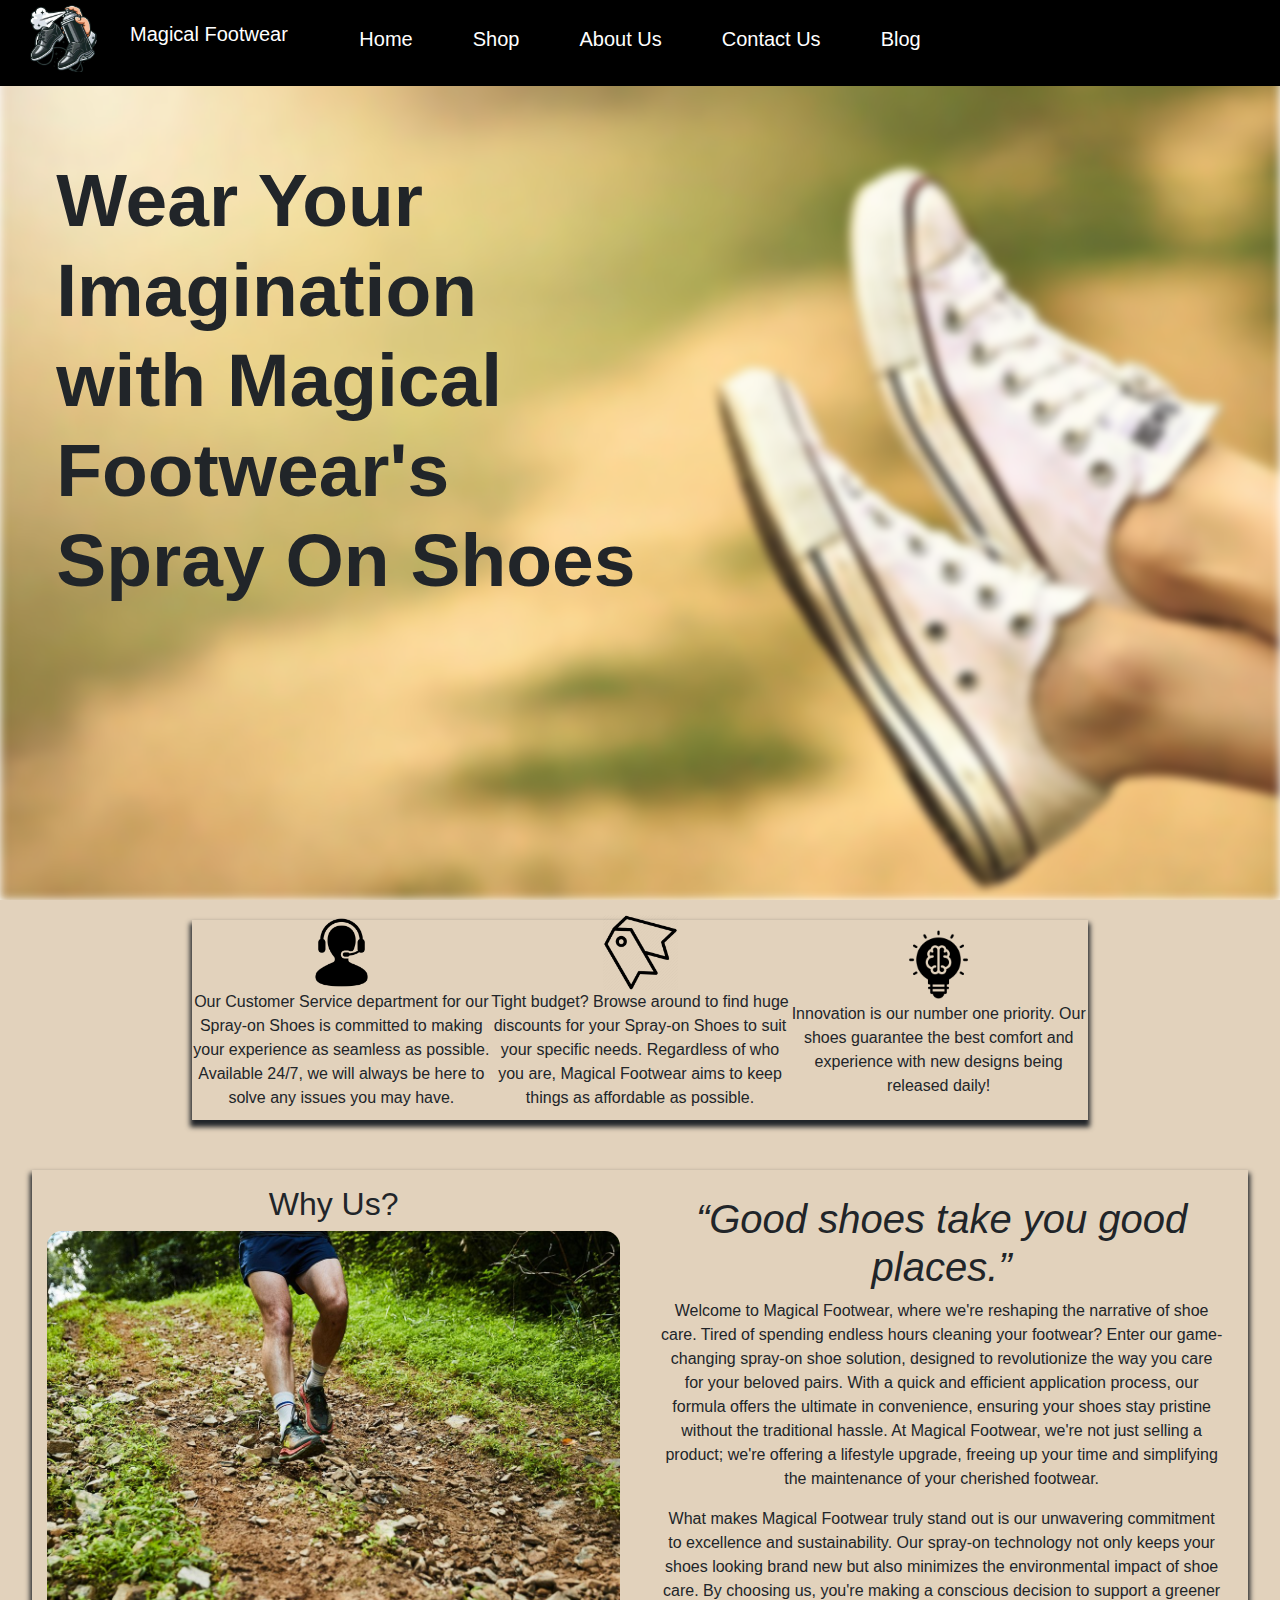
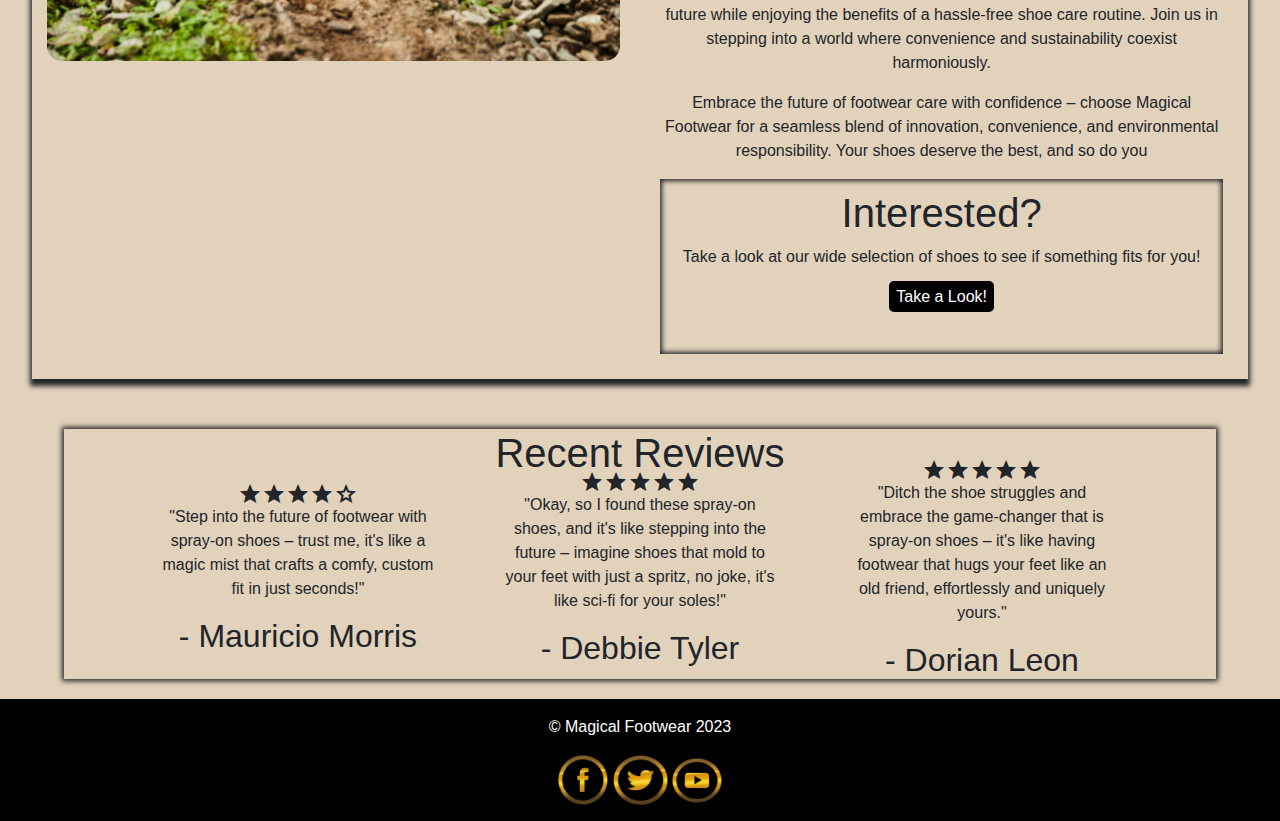
<file: index.html>
<!DOCTYPE html>
<html lang="en">
<head>
  <meta charset="UTF-8">
  <meta name="viewport" content="width=device-width, initial-scale=1.0">
  <title>Magical Footwear - Spray On Shoes | Revolutionary Spray On Shoes</title>
  <link rel="stylesheet" href="css/bootstrap-4.4.1.css">
  <link rel="stylesheet" href="css/styles.css">
  <link rel="stylesheet" href="css/hamburger.css">
  <link rel="stylesheet" href="https://fonts.googleapis.com/css2?family=Material+Symbols+Outlined:opsz,wght,FILL,GRAD@20..48,100..700,0..1,-50..200" />
  <script defer src="js/jquery-3.4.1.min.js"></script>
  <script defer src="js/popper.min.js"></script>
  <script defer src="js/bootstrap-4.4.1.js"></script>
  <script defer src="js/indexJS.js"></script>
  <script defer src="js/navbar.js"></script>
  <script type="application/ld+json">
{
"@context": "http://magicalfootwear.com/index.html",
"@type": "Product",
"name": "Magical Footwear",
"image": "http://magicalfootwear.com/images/sprayshoes1.jpg",
"description": "Magical Footwear's Spray-On Shoes. Discover the extraordinary with shoes that materialize like magic. Our innovative spray will leave you in awe as it conjures up the perfect pair, customized just for you.",
"brand": {
"@type": "Thing",
"name": "Magical Footwear"
},
"aggregateRating": {
"@type": "AggregateRating",
"ratingValue": "4.6",
"reviewCount": "17"
},
"offers": {
"@type": "Offer",
"priceCurrency": "USD",
"price": "6374.89",
"priceValidUntil": "2025-12-31",
"seller": {
"@type": "Organization",
"name": "Magical Footwear"
}
}
}
</script>
<script type="application/ld+json">

{
  "@context": "http://magicalfootwear.com/index.html",
  "@type": "ShoppingCenter",
  "name": "Magical Footwear",
  "description": "Magical Spray on shoes for all your needs.",
  "url": "http://magicalfootwear.com/index.html",
  "telephone": "+000000000",
  "openingHours": "24/7 Online"
}
</script>
<script type="application/ld+json">
{
  "@context": "http://magicalfootwear.com/index.html",
  "@type": "OnlineStore",
  "name": "Magical Footwear",
  "description": "Magical Footwear is an innovative online retail company that specializes in a unique and groundbreaking product: spray-on shoes.This forward-thinking company has revolutionized the way people think about footwear by offering a convenient and customizable solution to shoe shopping. Magical Footwear's primary product line includes spray-on shoes in three distinct categories: boots, dress shoes, and sports shoes.",
  "image": "http://magicalfootwear.com/images/sprayshoes1.png",
  "logo": "http://magicalfootwear.com/images/Logo.png",
  "parentOrganization": {
    "@type": "OnlineBusiness",
    "name": "Magical Footwear",
    "url": "http://magicalfootwear.com/index.html"
  },
  "address": {
    "@type": "PostalAddress",
    "addressCountry": "United States",
    "addressLocality": "Florida"
  },
  "aggregateRating": {
    "@type": "AggregateRating",
    "ratingCount": 17,
    "ratingValue": 4.6
  },
  "interactionStatistic": {
    "@type": "InteractionCounter",
    "userInteractionCount": 75,
    "interactionType": "https://schema.org/TradeAction"
  },
  "foundingDate": "2023-10-27"
}
</script>
</head>
<body>
  <div class="background"></div>
  <nav>
    <main class="cd__main">
      <div class="logo">
        <a href="#">
          <img src="images/Logo.png" alt="Logo"></a>
        <span class="logo-text">Magical Footwear</span>
      </div>
      <div id="burger-menu">
        <span></span>
      </div>
      <div id="menu">
        <ul>
          <li><a href="index.html">Home</a></li>
          <li><a href="shoeselect.html">Shop</a></li>
          <li><a href="aboutus.html">About Us</a></li>
          <li><a href="contactus.html">Contact Us</a></li>
          <li><a href="Blog.html">Blog</a></li>
        </ul>
      </div>
    </main>
  </nav>

  <div class="section1">
    <div class="greetingText">
      <h1>Wear Your Imagination with Magical Footwear's Spray On Shoes</h1>
      <p>Step into a world of enchanting styles and exceptional comfort as you explore our curated collection of footwear designed to make every step magical.</p>
      
    </div>
    <div class="scrollDown">
      <div class="scrollDownPrompt">
        <strong>Scroll down to find out more</strong>
      </div>
      <div id="scrollDownArrow"></div>
    </div>
    
  </div>
  
  <div class="section2" id="section2">
    <div class="subInfoBox" style=>
      <div class="customerService" id="subInfo">
        <img src="images/customerService.png" alt="Customer Service Logo">
        <p>
          Our Customer Service department for our Spray-on Shoes is committed to making your 
          experience as seamless as possible. Available 24/7, we will always
          be here to solve any issues you may have.
        </p>
      </div>
      <div class="dailyDiscounts" id="subInfo">
        <img src="images/discount.png" alt="Discount Logo">
        <p>
          Tight budget? Browse around to find huge discounts for your Spray-on Shoes
          to suit your specific needs. Regardless of who you are, Magical Footwear 
          aims to keep things as affordable as possible.
        </p>
      </div>
      <div class="innovation" id="subInfo">
        <img src="images/innovation.png" alt="Customer Service Logo">
        <p>
          Innovation is our number one priority. Our shoes guarantee the best comfort and experience with
          new designs being released daily!
        </p>
      </div>
    </div>
    
    <div class="shortIntro">
      <div class="introContainer">
          <div class="leftColumn introColumn">
            <h2>Why Us?</h2>
            <img src="images/runningShoes.jpg" alt="runningShoes">
          </div>
          <div class="rightColumn introColumn">
            <h1><em>“Good shoes take you good places.”</em></h1>
            <p>Welcome to Magical Footwear, where we're reshaping the narrative of shoe care. Tired of spending endless hours cleaning your footwear? Enter our game-changing spray-on shoe solution, 
              designed to revolutionize the way you care for your beloved pairs. With a quick and efficient application process, our formula offers the ultimate in convenience, ensuring your shoes stay pristine without the traditional hassle. At Magical Footwear, 
              we're not just selling a product; we're offering a lifestyle upgrade, freeing up your time and simplifying the maintenance of your cherished footwear.</p>

            <p>What makes Magical Footwear truly stand out is our unwavering commitment to excellence and sustainability. Our spray-on technology not only keeps your shoes looking brand 
              new but also minimizes the environmental impact of shoe care. By choosing us, you're making a conscious decision to support a greener future
              while enjoying the benefits of a hassle-free shoe care routine. Join us in stepping into a world where convenience and sustainability coexist harmoniously.</p>

            <p>Embrace the future of footwear care with confidence – choose Magical Footwear for a seamless blend of innovation, convenience, 
              and environmental responsibility. Your shoes deserve the best, and so do you</p>
            <div class="CTA">
              <h1>Interested?</h1>
              <p>Take a look at our wide selection of shoes to see if something fits for you!</p>
              <div class="buttonLook"><a href="shoeselect.html" id="buttonLook">Take a Look!</a></div>
            </div>
          </div>
      </div>
    </div>
    <div class="reviewsBox">
      <h1>Recent Reviews</h1>
      <div class="reviewsSubBox" >
        <div id="review">
          <div class="material-symbols-outlined">
            <span style="font-variation-settings: 'FILL' 1">gradegradegradegrade</span>grade
          </div>
          <p>"Step into the future of footwear with spray-on shoes – trust me, it's like a magic mist that crafts a comfy, custom fit in just seconds!"</p>
          <h2>- Mauricio Morris</h2>
        </div>
        <div id="review">
          <div class="material-symbols-outlined">
            <span style="font-variation-settings: 'FILL' 1">gradegradegradegradegrade</span>
          </div>
          <p>"Okay, so I found these spray-on shoes, and it's like stepping into the future – imagine shoes that mold to your feet with just a spritz, no joke, it's like sci-fi for your soles!"</p>
          <h2>- Debbie Tyler</h2>
        </div>
        <div id="review">
          <div class="material-symbols-outlined">
            <span style="font-variation-settings: 'FILL' 1">gradegradegradegradegrade</span>
          </div>
          <p>"Ditch the shoe struggles and embrace the game-changer that is spray-on shoes – it's like having footwear that hugs your feet like an old friend, effortlessly and uniquely yours."</p>
          <h2>- Dorian Leon</h2>
        </div>
      </div>
    </div>
  </div>
  <footer class="footer mt-auto py-3">
    <div class="container1">
      <p class="text-center">&copy; Magical Footwear 2023</p>
      <div class="social-media-buttons">
        <a href="https://www.facebook.com/profile.php?id=61552925400618"><img src="images/facebook.png" width="50px" height="50px" alt="Facebook"></a>
        <a href="https://twitter.com/MagicFootwear12"><img src="images/twitter.png" width="55px" height="50px" alt="twitter.png"></a>
        <a href="https://www.youtube.com/channel/UCKl5srvzb4KELbFePDRfaQQ"><img src="images/youtube.png"  width="50px" height="45px" alt="Youtube"></a>
      </div>
    </div>
  </footer>
</div>
</body>
</html>
</file>
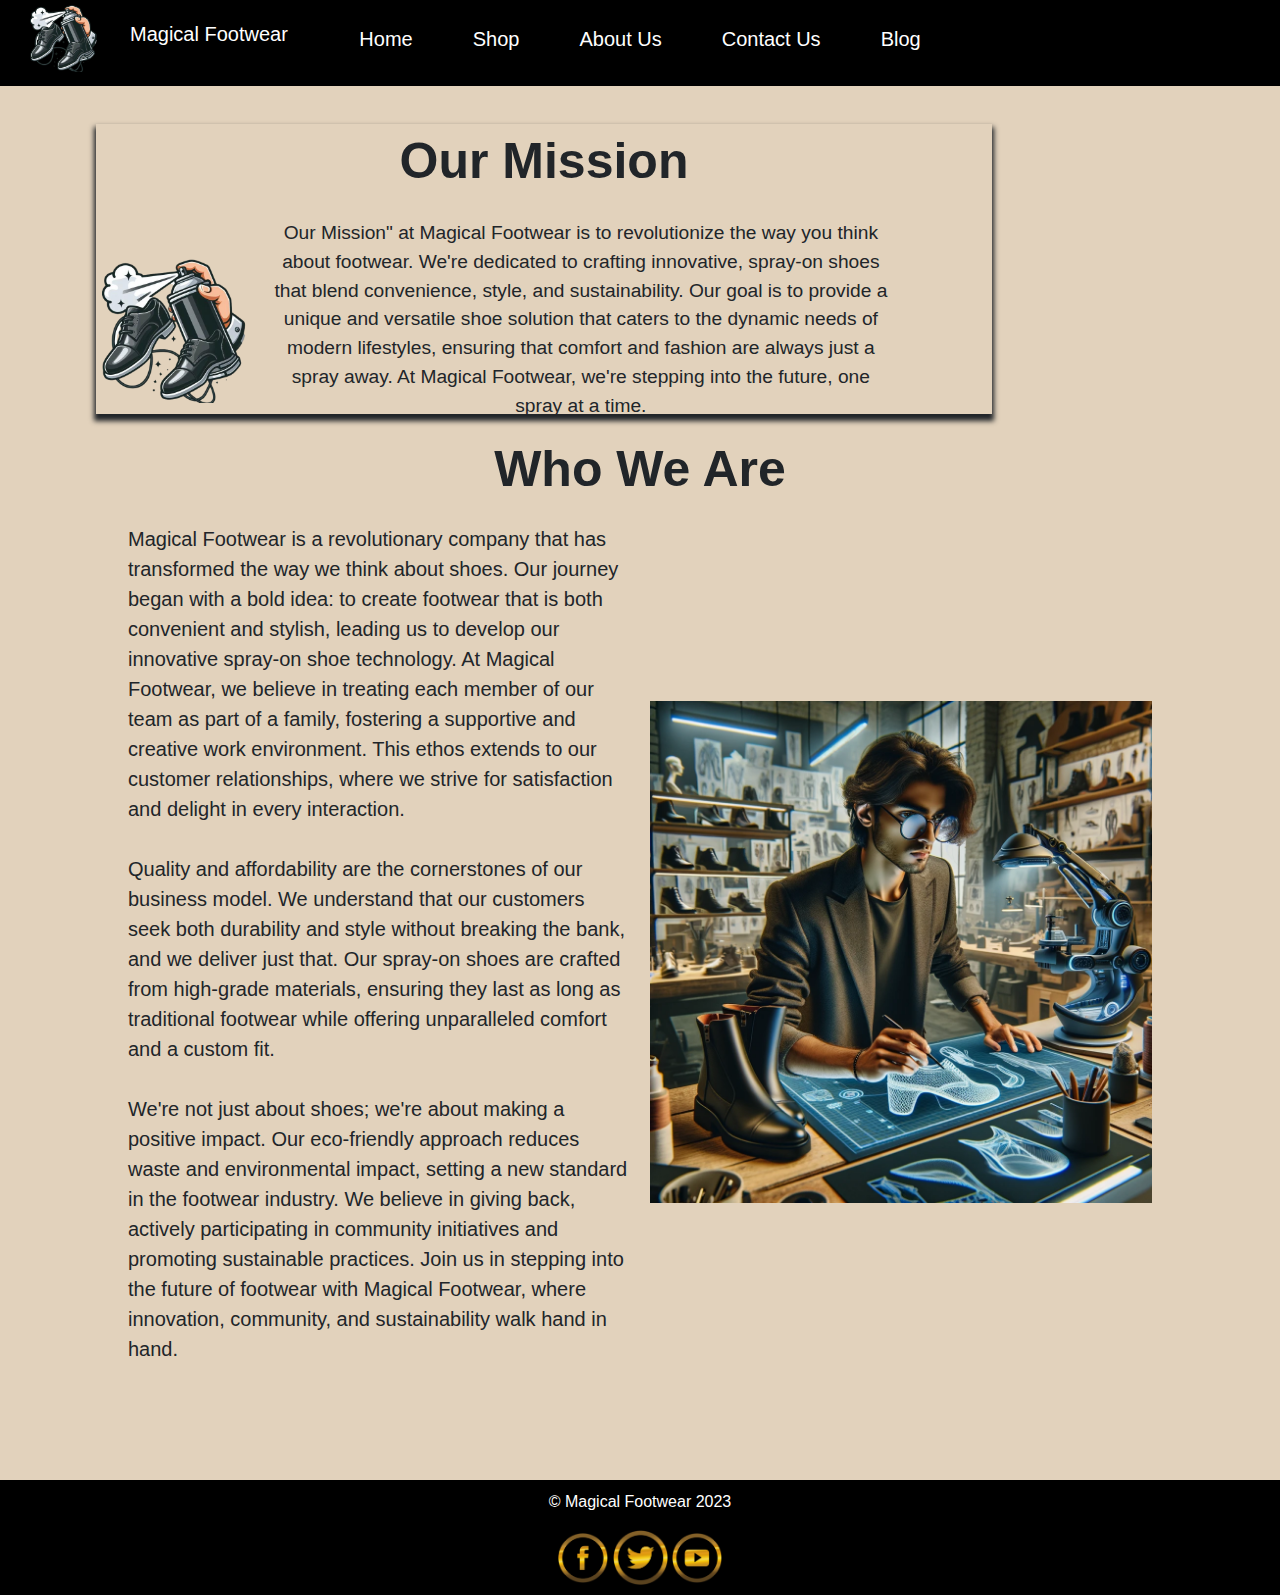
<file: aboutus.html>
<!DOCTYPE html>
<html lang="en">
<head>
  <meta charset="UTF-8">
  <meta name="viewport" content="width=device-width, initial-scale=1.0">
  <title>Magical Footwear - Spray On Shoes | About us</title>
  <link rel="stylesheet" href="css/bootstrap-4.4.1.css">
  <link rel="stylesheet" href="css/aboutusstyles.css">
  <link rel="stylesheet" href="css/hamburger.css">'
  <script defer src="js/navbar.js"></script>
  <script type="application/ld+json">
{
  "@context": "http://magicalfootwear.com/MagicalFootwear/Blog.html",
  "@type": "BlogPosting",
  "mainEntityOfPage": {
    "@type": "WebPage",
    "@id": "http://magicalfootwear.com/MagicalFootwear/index.html"
  },
  "headline": "Magical Footwear",
  "datePublished": "2023-10-27",
  "dateModified": "2023-10-27",
  "publisher": {
    "name": "Magical Footwear",
    "logo": {
      "@type": "ImageObject",
      "url": "http://magicalfootwear.com/MagicalFootwear/images/Logo.png"
    }
  },
  "description": "Step into a world of enchanting styles and exceptional comfort with Magical Footwear. Explore our curated collection of footwear designed to make every step magical.",
  "image": {
    "@type": "ImageObject",
    "url": "http://magicalfootwear.com/MagicalFootwear/images/sprayshoes1.jpg"
  }
}
</script>
</head>
<body>
  <nav>
    <main class="cd__main">
      <div class="logo">
        <a href="#">
          <img src="images/Logo.png" alt="Logo"></a>
        <span class="logo-text">Magical Footwear</span>
      </div>
      <div id="burger-menu">
        <span></span>
      </div>
      <div id="menu">
        <ul>
          <li><a href="index.html">Home</a></li>
          <li><a href="shoeselect.html">Shop</a></li>
          <li><a href="aboutus.html">About Us</a></li>
          <li><a href="contactus.html">Contact Us</a></li>
          <li><a href="Blog.html">Blog</a></li>
        </ul>
      </div>
    </main>
  </nav>

<div  id="main-body">

<div class="subInfoBox">
  <div class="missionHeader">Our Mission</div>
  <div class="contentContainer">
    <div class="imageContainer">
      <img src="images/Logo.png" alt="Customer Service Logo">
    </div>
    <div class="customerService" id="subInfo">
      <p>
      Our Mission" at Magical Footwear is to revolutionize the way you think about footwear. We're dedicated to crafting innovative, spray-on shoes that blend convenience, style, and sustainability. Our goal is to provide a unique and versatile shoe 
      solution that caters to the dynamic needs of modern lifestyles, ensuring that comfort and fashion are always just a spray away. At Magical Footwear, we're stepping into the future, one spray at a time.
    </p>
  </div>
</div>
</div>

<div class="whoWeAreSection">
  <h2 class="whoWeAreHeader"><strong>Who We Are</strong></h2>
  <div class="whoWeAreContent">
    <div class="whoWeAreText">
      <p>
        Magical Footwear is a revolutionary company that has transformed the way we think about shoes. Our journey began with a bold idea: to create footwear that is both convenient and stylish, leading us to develop our innovative spray-on shoe technology. 
        At Magical Footwear, we believe in treating each member of our team as part of a family, fostering a supportive and creative work environment. This ethos extends to our customer relationships, where we strive for satisfaction and delight in every interaction.
        <br><br>Quality and affordability are the cornerstones of our business model. We understand that our customers seek both durability and style without breaking the bank, and we deliver just that. Our spray-on shoes are crafted from high-grade materials, 
        ensuring they last as long as traditional footwear while offering unparalleled comfort and a custom fit.<br><br>We're not just about shoes; we're about making a positive impact. Our eco-friendly approach reduces waste and environmental impact, setting a new standard 
        in the footwear industry. We believe in giving back, actively participating in community initiatives and promoting sustainable practices. Join us in stepping into the future of footwear with Magical Footwear, where innovation, community, and sustainability walk 
        hand in hand.
      </p>
    </div>
    <div class="whoWeAreImage">
      <img src="images/shoemaker.webp" alt="Descriptive Image Alt Text">
    </div>
  </div>
</div>

<footer>
  <div class="container">
    <p class="text-center">&copy; Magical Footwear 2023</p>
	  	  <div class="social-media-buttons">
        <a href="https://www.facebook.com/profile.php?id=61552925400618"><img src="images/facebook.png" width="50px" height="50px" alt="Facebook"></a>
        <a href="https://twitter.com/MagicFootwear12"><img src="images/twitter.png" width="55px" height="50px" alt="twitter.png"></a>
        <a href="https://www.youtube.com/channel/UCKl5srvzb4KELbFePDRfaQQ"><img src="images/youtube.png"  width="50px" height="45px" alt="Youtube"></a>
	  </div>
  </div>
</footer>
</div>
<script src="js/jquery-3.4.1.min.js"></script>
<script src="js/popper.min.js"></script>
<script src="js/bootstrap-4.4.1.js"></script>
</body>
</html>
</file>
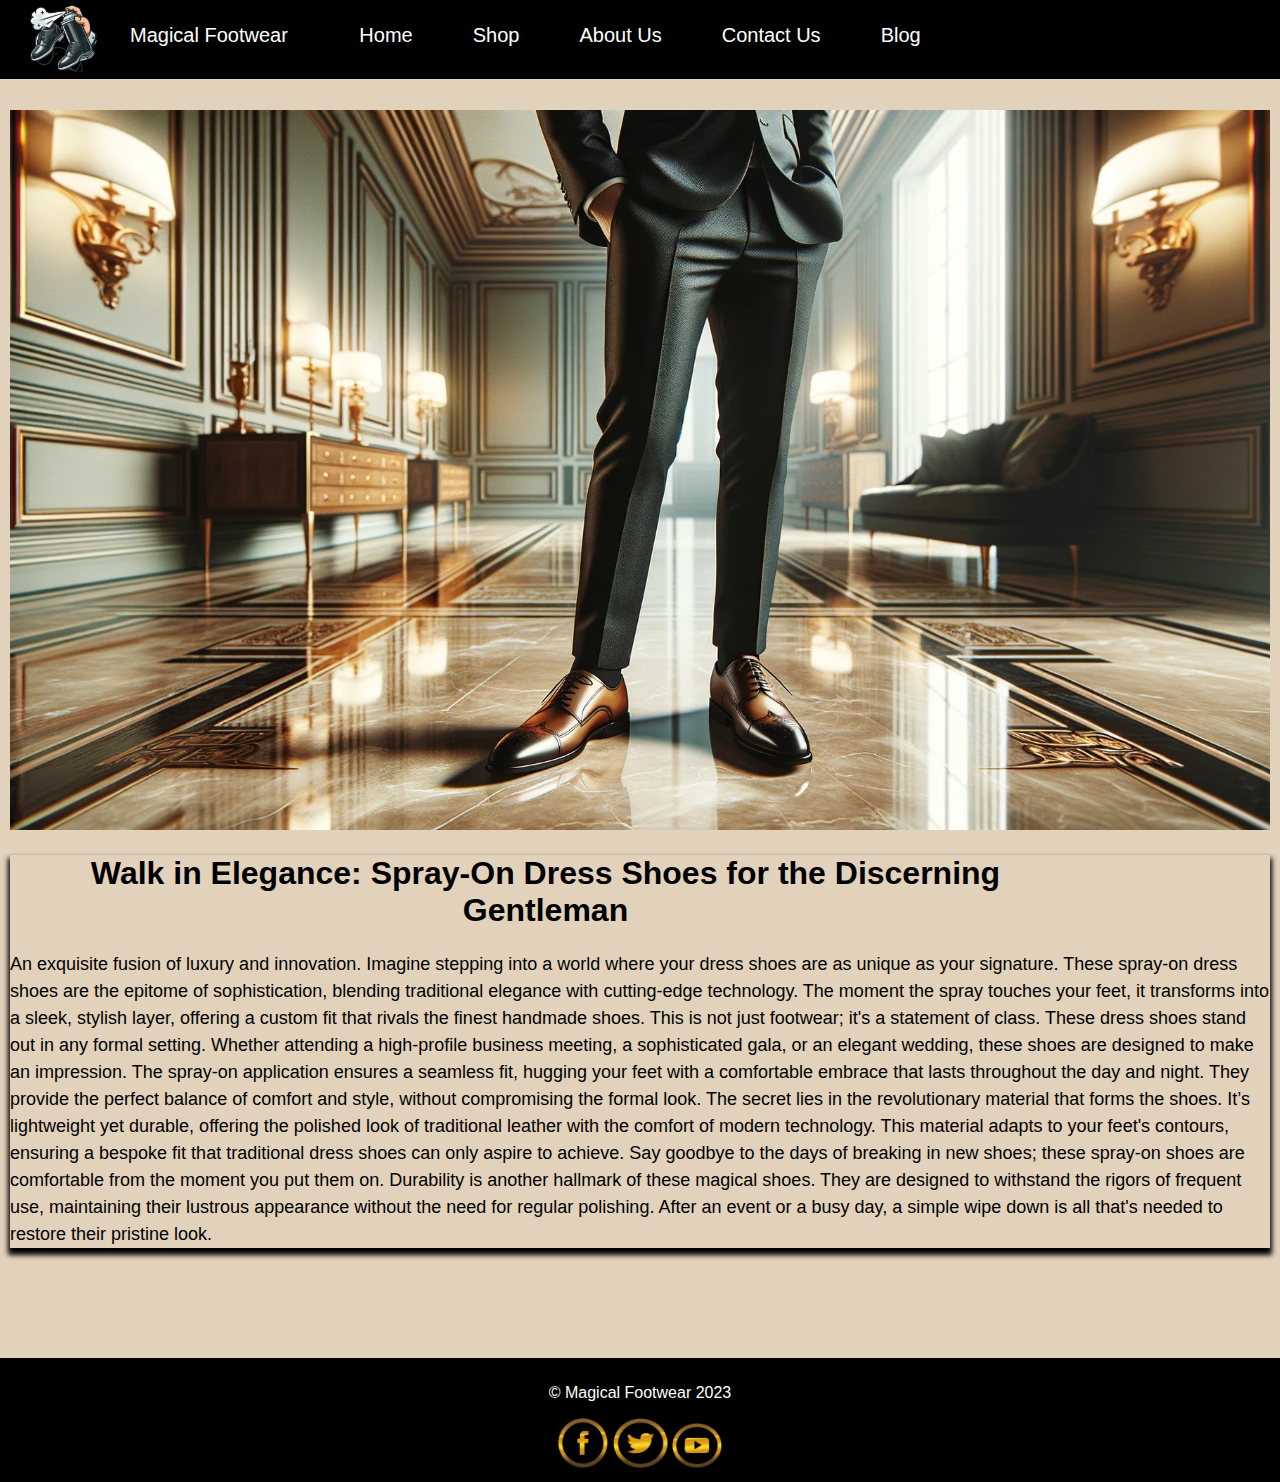
<file: Blog.html>
<!DOCTYPE html>
<html lang="en">
<head>
  <meta charset="UTF-8">
  <meta name="viewport" content="width=device-width, initial-scale=1.0">
  <title>Magical Footwear - Spray On Shoes | Walk in Elegance: Spray-On Dress Shoes for the Discerning Gentleman</title>
  <link rel="stylesheet" href="css/blogstyles.css">
  <link rel="stylesheet" href="css/hamburger.css">
  <script defer src="js/navbar.js"></script>
  <script type="application/ld+json">
    {
      "@context": "http://magicalfootwear.com/MagicalFootwear/Blog.html",
      "@type": "BlogPosting",
      "mainEntityOfPage": {
        "@type": "WebPage",
        "@id": "http://magicalfootwear.com/MagicalFootwear/index.html"
      },
      "headline": "Magical Footwear",
      "datePublished": "2023-10-27",
      "dateModified": "2023-10-27",
      "publisher": {
        "name": "Magical Footwear",
        "logo": {
          "@type": "ImageObject",
          "url": "http://magicalfootwear.com/MagicalFootwear/images/Logo.png"
        }
      },
      "description": "Step into a world of enchanting styles and exceptional comfort with Magical Footwear. Explore our curated collection of footwear designed to make every step magical.",
      "image": {
        "@type": "ImageObject",
        "url": "http://magicalfootwear.com/MagicalFootwear/images/sprayshoes1.jpg"
      }
    }
  </script>
</head>
<body>
  <nav>
    <main class="cd__main">
      <div class="logo">
        <a href="#">
          <img src="images/Logo.png" alt="Logo"></a>
        <span class="logo-text">Magical Footwear</span>
      </div>
      <div id="burger-menu">
        <span></span>
      </div>
      <div id="menu">
        <ul>
          <li><a href="index.html">Home</a></li>
          <li><a href="shoeselect.html">Shop</a></li>
          <li><a href="aboutus.html">About Us</a></li>
          <li><a href="contactus.html">Contact Us</a></li>
          <li><a href="Blog.html">Blog</a></li>
        </ul>
      </div>
    </main>
  </nav>
<div id="main-body">
  <div class="container">
    <div class="content">
      <img src="images/blog2.png" alt="Image title 2">
      <div class="subInfoBox">

      <h1>Walk in Elegance: Spray-On Dress Shoes for the Discerning Gentleman</h1>
      <p>An exquisite fusion of luxury and innovation. Imagine stepping into a world where your dress shoes are as unique as your signature. These spray-on dress shoes are the epitome of sophistication, blending traditional elegance with cutting-edge technology. The moment the spray touches your feet, it transforms into a sleek, stylish layer, offering a custom fit that rivals the finest handmade shoes. This is not just footwear; it's a statement of class.

        These dress shoes stand out in any formal setting. Whether attending a high-profile business meeting, a sophisticated gala, or an elegant wedding, these shoes are designed to make an impression. The spray-on application ensures a seamless fit, hugging your feet with a comfortable embrace that lasts throughout the day and night. They provide the perfect balance of comfort and style, without compromising the formal look.

        The secret lies in the revolutionary material that forms the shoes. It’s lightweight yet durable, offering the polished look of traditional leather with the comfort of modern technology. This material adapts to your feet's contours, ensuring a bespoke fit that traditional dress shoes can only aspire to achieve. Say goodbye to the days of breaking in new shoes; these spray-on shoes are comfortable from the moment you put them on.

        Durability is another hallmark of these magical shoes. They are designed to withstand the rigors of frequent use, maintaining their lustrous appearance without the need for regular polishing. After an event or a busy day, a simple wipe down is all that's needed to restore their pristine look.</p>
    </div>
    </div>
    <div class="sidebar">
      <div class="image-container">
        <a href="blog2.html"><img src="images/blog1.png" alt="Image title 1">
          <h2>Step into the Future with Magical Spray-On Sport Shoes!</h2></a>
      </div>
      <div class="image-container">
        <a href="blog3.html"><img src="images/blog3.png" alt="Image title 2">
          <h2>Boot Up for Adventure with Spray-On Boots: A Game Changer for Outdoor Enthusiasts</h2></a>
      </div>
    </div>
  </div>
  <footer class="footer mt-auto py-3">
    <div class="container1">
      <p class="text-center">&copy; Magical Footwear 2023</p>
      <div class="social-media-buttons">
        <a href="https://www.facebook.com/profile.php?id=61552925400618"><img src="images/facebook.png" width="50px" height="50px" alt="Facebook"></a>
        <a href="https://twitter.com/MagicFootwear12"><img src="images/twitter.png" width="55px" height="50px" alt="twitter.png"></a>
        <a href="https://www.youtube.com/channel/UCKl5srvzb4KELbFePDRfaQQ"><img src="images/youtube.png"  width="50px" height="45px" alt="Youtube"></a>
      </div>
    </div>
  </footer>
</div>
</body>
</html>
</file>
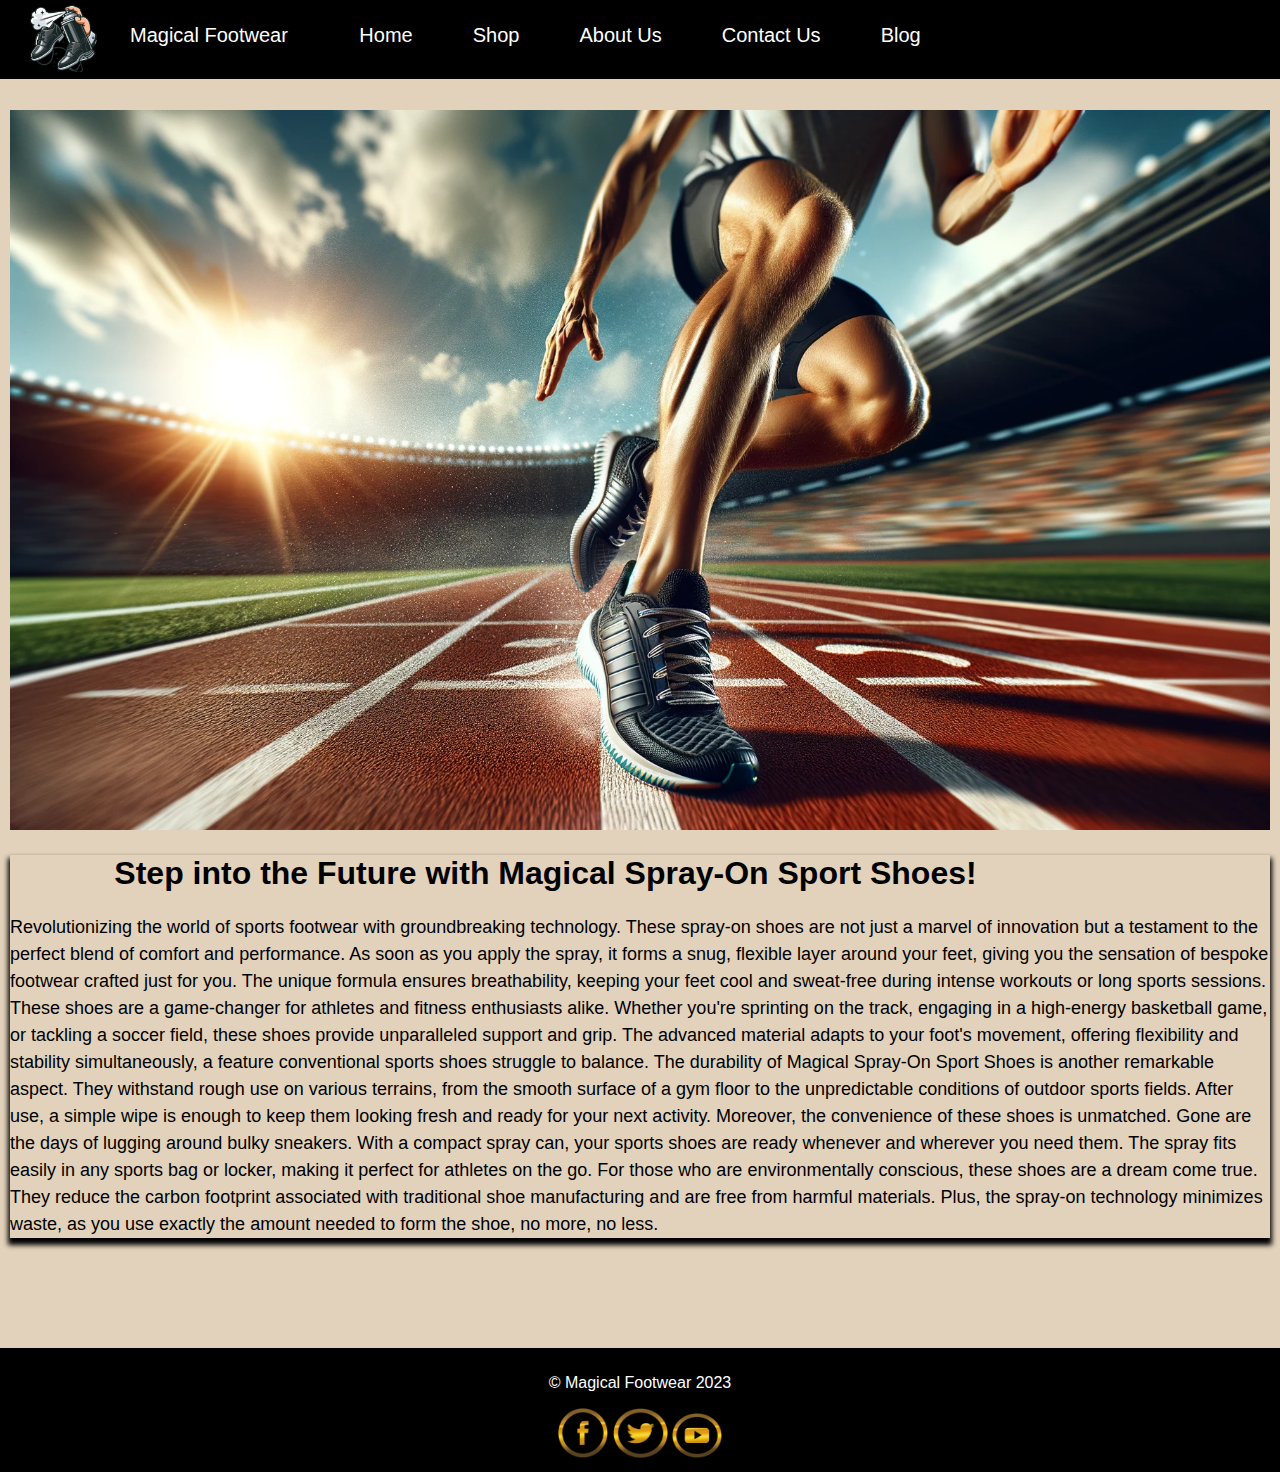
<file: blog2.html>
<!DOCTYPE html>
<html lang="en">
<head>
  <meta charset="UTF-8">
  <meta name="viewport" content="width=device-width, initial-scale=1.0">
  <title>Magical Footwear - Spray On Shoes | Step into the Future with Magical Spray-On Sport Shoes!</title>
  <link rel="stylesheet" href="css/blogstyles.css">
  <link rel="stylesheet" href="css/hamburger.css">
  <script defer src="js/navbar.js"></script>
  <script type="application/ld+json">
  </script>
</head>
<body>
  <nav>
    <main class="cd__main">
      <div class="logo">
        <a href="#">
          <img src="images/Logo.png" alt="Logo"></a>
        <span class="logo-text">Magical Footwear</span>
      </div>
      <div id="burger-menu">
        <span></span>
      </div>
      <div id="menu">
        <ul>
          <li><a href="index.html">Home</a></li>
          <li><a href="shoeselect.html">Shop</a></li>
          <li><a href="aboutus.html">About Us</a></li>
          <li><a href="contactus.html">Contact Us</a></li>
          <li><a href="Blog.html">Blog</a></li>
        </ul>
      </div>
    </main>
  </nav>
<div id="main-body">
  <div class="container">
    <div class="content">
      <img src="images/blog1.png" alt="Image title 2">
      <div class="subInfoBox">

      <h1>Step into the Future with Magical Spray-On Sport Shoes!</h1>
      <p>Revolutionizing the world of sports footwear with groundbreaking technology. These spray-on shoes are not just a marvel of innovation but a testament to the perfect blend of comfort and performance. As soon as you apply the spray, it forms a snug, flexible layer around your feet, giving you the sensation of bespoke footwear crafted just for you. The unique formula ensures breathability, keeping your feet cool and sweat-free during intense workouts or long sports sessions.

        These shoes are a game-changer for athletes and fitness enthusiasts alike. Whether you're sprinting on the track, engaging in a high-energy basketball game, or tackling a soccer field, these shoes provide unparalleled support and grip. The advanced material adapts to your foot's movement, offering flexibility and stability simultaneously, a feature conventional sports shoes struggle to balance.

        The durability of Magical Spray-On Sport Shoes is another remarkable aspect. They withstand rough use on various terrains, from the smooth surface of a gym floor to the unpredictable conditions of outdoor sports fields. After use, a simple wipe is enough to keep them looking fresh and ready for your next activity.

        Moreover, the convenience of these shoes is unmatched. Gone are the days of lugging around bulky sneakers. With a compact spray can, your sports shoes are ready whenever and wherever you need them. The spray fits easily in any sports bag or locker, making it perfect for athletes on the go.

        For those who are environmentally conscious, these shoes are a dream come true. They reduce the carbon footprint associated with traditional shoe manufacturing and are free from harmful materials. Plus, the spray-on technology minimizes waste, as you use exactly the amount needed to form the shoe, no more, no less.</p>
    </div>
    </div>
    <div class="sidebar">
      <div class="image-container">
        <a href="Blog.html"><img src="images/blog2.png" alt="Image title 1">
          <h2>Walk in Elegance: Spray-On Dress Shoes for the Discerning Gentleman</h2></a>
      </div>
      <div class="image-container">
        <a href="blog3.html"><img src="images/blog3.png" alt="Image title 2">
          <h2>Boot Up for Adventure with Spray-On Boots: A Game Changer for Outdoor Enthusiasts</h2></a>
      </div>
    </div>
  </div>
  <footer>
    <div class="container1">
      <p class="text-center">&copy; Magical Footwear 2023</p>
      <div class="social-media-buttons">
        <a href="https://www.facebook.com/profile.php?id=61552925400618"><img src="images/facebook.png" width="50px" height="50px" alt="Facebook"></a>
        <a href="https://twitter.com/MagicFootwear12"><img src="images/twitter.png" width="55px" height="50px" alt="twitter.png"></a>
        <a href="https://www.youtube.com/channel/UCKl5srvzb4KELbFePDRfaQQ"><img src="images/youtube.png"  width="50px" height="45px" alt="Youtube"></a>
      </div>
    </div>
  </footer>
</div>
</body>
</html>
</file>
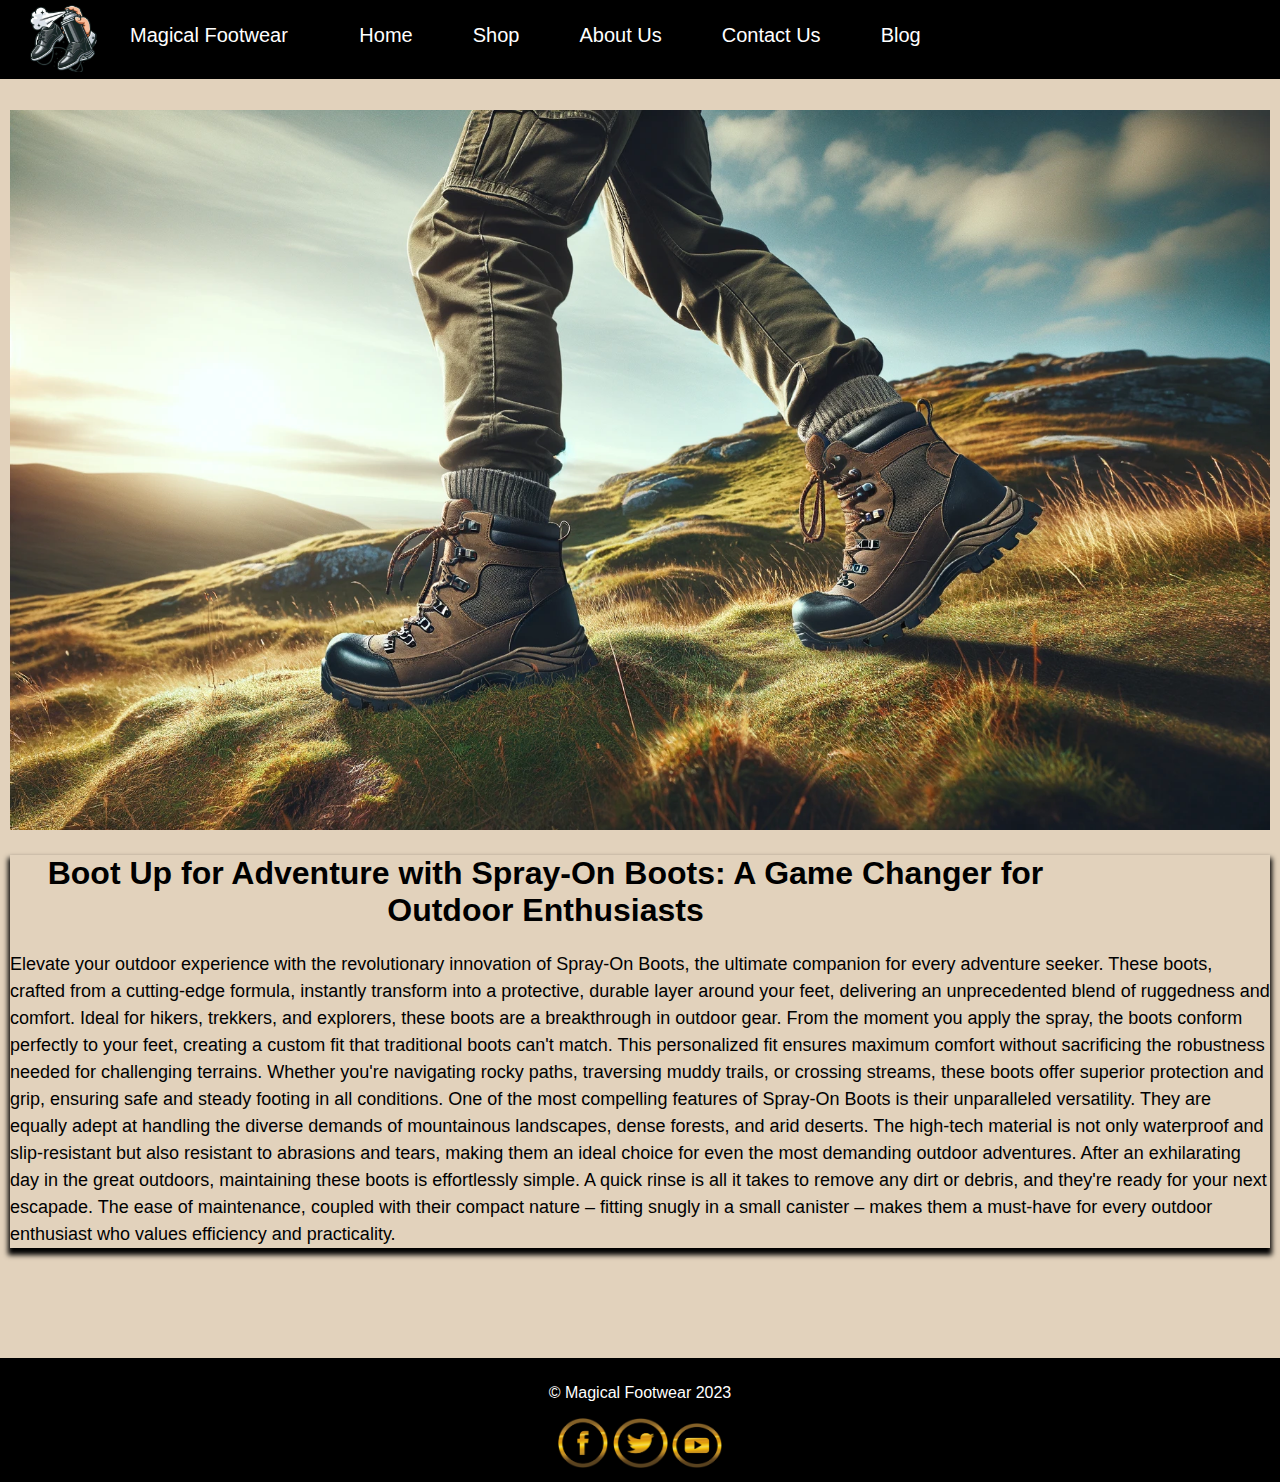
<file: blog3.html>
<!DOCTYPE html>
<html lang="en">
<head>
    <meta charset="UTF-8">
    <meta name="viewport" content="width=device-width, initial-scale=1.0">
    <title>Magical Footwear - Spray On Shoes | Boot Up for Adventure with Spray-On Boots: A Game Changer for Outdoor Enthusiasts</title>
    <link rel="stylesheet" href="css/blogstyles.css">
    <link rel="stylesheet" href="css/hamburger.css">
    <script defer src="js/navbar.js"></script>
    <script type="application/ld+json">
    </script>
</head>
<body>
    <nav>
        <main class="cd__main">
          <div class="logo">
            <a href="#">
              <img src="images/Logo.png" alt="Logo"></a>
            <span class="logo-text">Magical Footwear</span>
          </div>
          <div id="burger-menu">
            <span></span>
          </div>
          <div id="menu">
            <ul>
              <li><a href="index.html">Home</a></li>
              <li><a href="shoeselect.html">Shop</a></li>
              <li><a href="aboutus.html">About Us</a></li>
              <li><a href="contactus.html">Contact Us</a></li>
              <li><a href="Blog.html">Blog</a></li>
            </ul>
          </div>
        </main>
      </nav>
<div id="main-body">
    <div class="container">
        <div class="content">
            <img src="images/blog3.png" alt="Image title 2">
            <div class="subInfoBox">

            <h1>Boot Up for Adventure with Spray-On Boots: A Game Changer for Outdoor Enthusiasts</h1>
            <p>Elevate your outdoor experience with the revolutionary innovation of Spray-On Boots, the ultimate companion for every adventure seeker. These boots, crafted from a cutting-edge formula, instantly transform into a protective, durable layer around your feet, delivering an unprecedented blend of ruggedness and comfort. Ideal for hikers, trekkers, and explorers, these boots are a breakthrough in outdoor gear.

                From the moment you apply the spray, the boots conform perfectly to your feet, creating a custom fit that traditional boots can't match. This personalized fit ensures maximum comfort without sacrificing the robustness needed for challenging terrains. Whether you're navigating rocky paths, traversing muddy trails, or crossing streams, these boots offer superior protection and grip, ensuring safe and steady footing in all conditions.

                One of the most compelling features of Spray-On Boots is their unparalleled versatility. They are equally adept at handling the diverse demands of mountainous landscapes, dense forests, and arid deserts. The high-tech material is not only waterproof and slip-resistant but also resistant to abrasions and tears, making them an ideal choice for even the most demanding outdoor adventures.

                After an exhilarating day in the great outdoors, maintaining these boots is effortlessly simple. A quick rinse is all it takes to remove any dirt or debris, and they're ready for your next escapade. The ease of maintenance, coupled with their compact nature – fitting snugly in a small canister – makes them a must-have for every outdoor enthusiast who values efficiency and practicality.</p>
        </div>
        </div>
        <div class="sidebar">
            <div class="image-container">
                <a href="Blog.html"><img src="images/blog2.png" alt="Image title 1">
                    <h2>Walk in Elegance: Spray-On Dress Shoes for the Discerning Gentleman</h2></a>
            </div>
            <div class="image-container">
                <a href="blog2.html"><img src="images/blog1.png" alt="Image title 2">
                    <h2>Step into the Future with Magical Spray-On Sport Shoes!</h2></a>
            </div>
        </div>
    </div>
    <footer>
        <div class="container1">
            <p class="text-center">&copy; Magical Footwear 2023</p>
            <div class="social-media-buttons">
                <a href="https://www.facebook.com/profile.php?id=61552925400618"><img src="images/facebook.png" width="50px" height="50px" alt="Facebook"></a>
                <a href="https://twitter.com/MagicFootwear12"><img src="images/twitter.png" width="55px" height="50px" alt="twitter.png"></a>
                <a href="https://www.youtube.com/channel/UCKl5srvzb4KELbFePDRfaQQ"><img src="images/youtube.png"  width="50px" height="45px" alt="Youtube"></a>
            </div>
        </div>
    </footer>
</div>
</body>
</html>
</file>
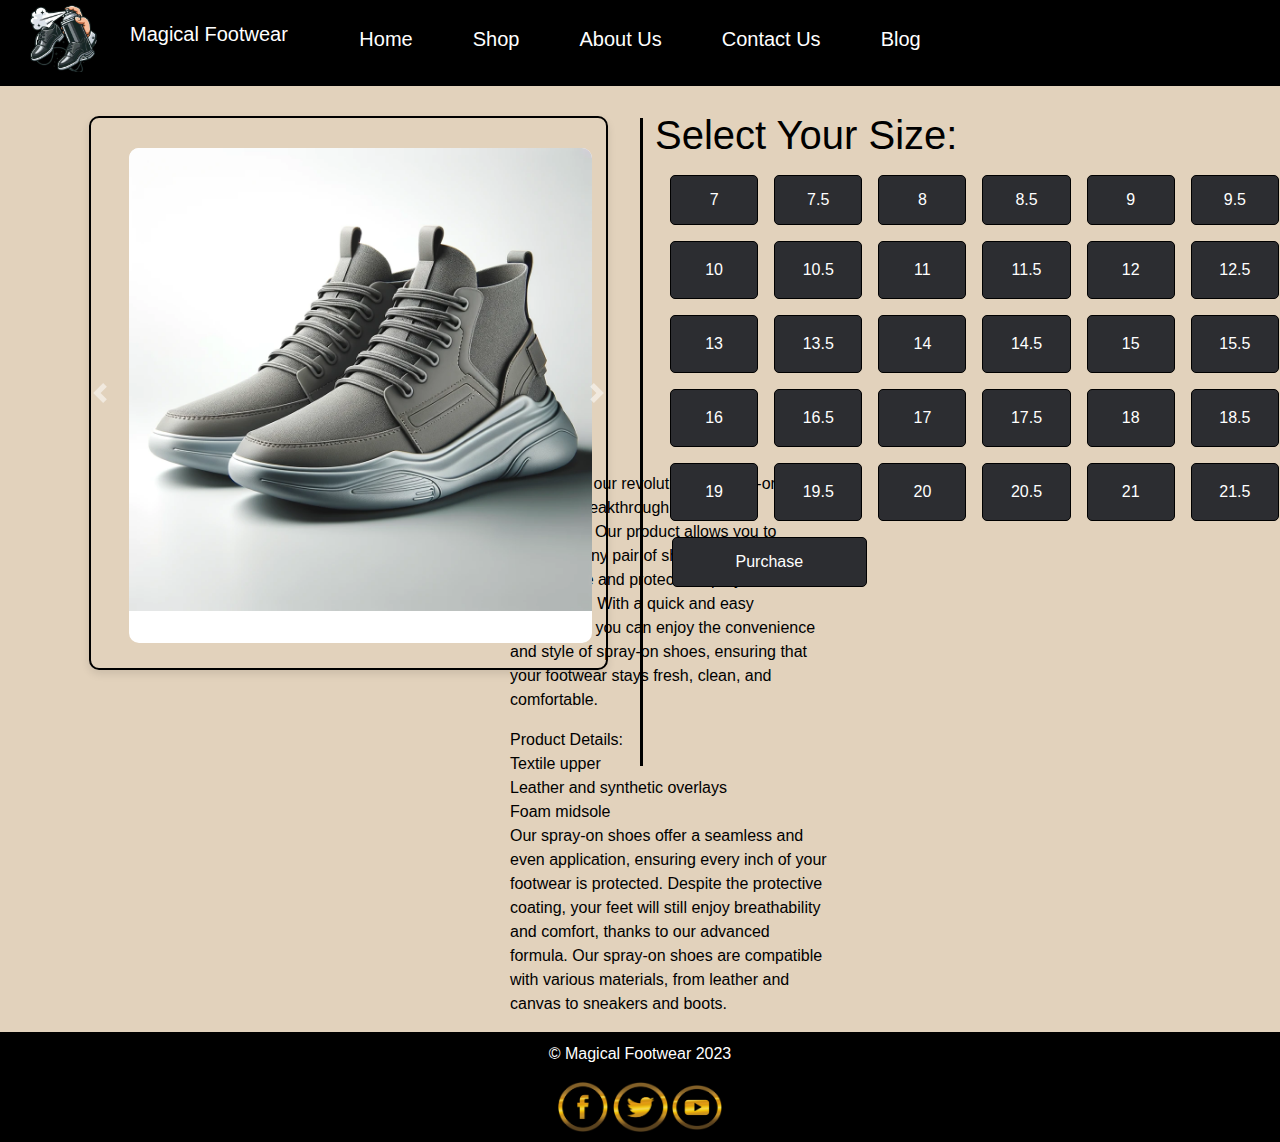
<file: Buypage.html>
<!DOCTYPE html>
<html lang="en">
<head>
  <meta charset="UTF-8">
  <meta name="viewport" content="width=device-width, initial-scale=1.0">
  <title>Magical Footwear - Spray On Shoes | Buy Spray On Shoes</title>
  <link rel="stylesheet" href="css/bootstrap-4.4.1.css">
  <link rel="stylesheet" href="css/buypage.css">
  <link rel="stylesheet" href="css/hamburger.css">'
  <script defer src="js/navbar.js"></script>
</script>
</head>
<body>
  <nav>
    <main class="cd__main">
      <div class="logo">
        <a href="#">
          <img src="images/Logo.png" alt="Logo"></a>
        <span class="logo-text">Magical Footwear</span>
      </div>
      <div id="burger-menu">
        <span></span>
      </div>
      <div id="menu">
        <ul>
          <li><a href="index.html">Home</a></li>
          <li><a href="shoeselect.html">Shop</a></li>
          <li><a href="aboutus.html">About Us</a></li>
          <li><a href="contactus.html">Contact Us</a></li>
          <li><a href="Blog.html">Blog</a></li>
        </ul>
      </div>
    </main>
  </nav>
<div class="container-fluid">
  <div class="row">

      <!-- Carousel Column -->
      <div class="col-md-6">
          <div id="carouselExampleIndicators" class="carousel slide custom-carousel" data-ride="carousel">
              <ol class="carousel-indicators">
                  <li data-target="#carouselExampleIndicators" data-slide-to="0" class="active"></li>
                  <li data-target="#carouselExampleIndicators" data-slide-to="1"></li>
              </ol>
              <div class="carousel-inner">
                  <div class="carousel-item active">
                      <img class="d-block w-100" src="images/Shoe1.webp" alt="First slide">
                  </div>
              </div>
              <a class="carousel-control-prev" href="#carouselExampleIndicators" role="button" data-slide="prev">
                  <span class="carousel-control-prev-icon" aria-hidden="true"></span>
                  <span class="sr-only">Previous</span>
              </a>
              <a class="carousel-control-next" href="#carouselExampleIndicators" role="button" data-slide="next">
                  <span class="carousel-control-next-icon" aria-hidden="true"></span>
                  <span class="sr-only">Next</span>
              </a>
          </div>
      </div>
        <!-- Button Grid Column -->
        <div class="col-md-6 button-grid-column">
            <div class="button-container">
            <h1>Select Your Size: </h1>
            <div class="container my-3">
        <!-- Start of first row of buttons -->
        <div class="row mb-3">
          <div class="col-2">
            <button class="btn btn-primary btn-block mr-2">7</button>
          </div>
          <div class="col-2">
            <button class="btn btn-primary btn-block mr-2">7.5</button>
          </div>
          <div class="col-2">
            <button class="btn btn-primary btn-block mr-2">8</button>
          </div>
          <div class="col-2">
            <button class="btn btn-primary btn-block mr-2">8.5</button>
          </div>
          <div class="col-2">
            <button class="btn btn-primary btn-block mr-2">9</button>
          </div>
          <div class="col-2">
            <button class="btn btn-primary btn-block mr-2">9.5</button>
          </div>
        </div>
        <!-- End of first row of buttons -->
      
        <!-- Start of second row of buttons -->
        <div class="row mb-3">
          <div class="col-2">
            <button class="btn btn-primary btn-block mb-2">10</button>
          </div>
          <div class="col-2">
            <button class="btn btn-primary btn-block mb-2">10.5</button>
          </div>
          <div class="col-2">
            <button class="btn btn-primary btn-block mb-2">11</button>
          </div>
          <div class="col-2">
            <button class="btn btn-primary btn-block mb-2">11.5</button>
          </div>
          <div class="col-2">
            <button class="btn btn-primary btn-block mb-2">12</button>
          </div>
          <div class="col-2">
            <button class="btn btn-primary btn-block mb-2">12.5</button>
          </div>
        </div>
        <!-- End of second row of buttons -->
  
        <!-- Start of third row of buttons -->
        <div class="row mb-3">
          <div class="col-2">
            <button class="btn btn-primary btn-block mb-2">13</button>
          </div>
          <div class="col-2">
            <button class="btn btn-primary btn-block mb-2">13.5</button>
          </div>
          <div class="col-2">
            <button class="btn btn-primary btn-block mb-2">14</button>
          </div>
          <div class="col-2">
            <button class="btn btn-primary btn-block mb-2">14.5</button>
          </div>
          <div class="col-2">
            <button class="btn btn-primary btn-block mb-2">15</button>
          </div>
          <div class="col-2">
            <button class="btn btn-primary btn-block mb-2">15.5</button>
          </div>
        </div>
        <!-- End of third row of buttons -->
  
        <!-- Start of fourth row of buttons -->
        <div class="row mb-3">
          <div class="col-2">
            <button class="btn btn-primary btn-block mb-2">16</button>
          </div>
          <div class="col-2">
            <button class="btn btn-primary btn-block mb-2">16.5</button>
          </div>
          <div class="col-2">
            <button class="btn btn-primary btn-block mb-2">17</button>
          </div>
          <div class="col-2">
            <button class="btn btn-primary btn-block mb-2">17.5</button>
          </div>
          <div class="col-2">
            <button class="btn btn-primary btn-block mb-2">18</button>
          </div>
          <div class="col-2">
            <button class="btn btn-primary btn-block mb-2">18.5</button>
          </div>
        </div>
        <!-- End of fourth row of buttons -->
  
        <!-- Start of fifth row of buttons -->
        <div class="row mb-3">
          <div class="col-2">
            <button class="btn btn-primary btn-block mb-2">19</button>
          </div>
          <div class="col-2">
            <button class="btn btn-primary btn-block mb-2">19.5</button>
          </div>
          <div class="col-2">
            <button class="btn btn-primary btn-block mb-2">20</button>
          </div>
          <div class="col-2">
            <button class="btn btn-primary btn-block mb-2">20.5</button>
          </div>
          <div class="col-2">
            <button class="btn btn-primary btn-block mb-2">21</button>
          </div>
          <div class="col-2">
            <button class="btn btn-primary btn-block mb-2">21.5</button>
          </div>
        </div>
        <!-- End of fifth row of buttons -->
      </div>   
     </div>
     <div class = "Cart-buttons">
     <div class="row">
      <div class="col-6">
        <a href="checkout.html" class="btn btn-primary btn-block">Purchase</a>
      </div>
    </div> 
  </div>  
</div>
<div class="Textforshoe">
  <p>
  Introducing our revolutionary spray-on shoes, a breakthrough in footwear technology. Our product allows you to transform any pair of shoes into a comfortable and protective spray-on shoe experience. With a quick and easy application, you can enjoy the convenience and style of spray-on shoes, ensuring that your footwear stays fresh, clean, and comfortable.</p>     
  <p>Product Details: <br>
  Textile upper<br>
  Leather and synthetic overlays<br>
  Foam midsole<br>
  Our spray-on shoes offer a seamless and even application, ensuring every inch of your footwear is protected. Despite the protective coating, your feet will still enjoy breathability and comfort, thanks to our advanced formula. Our spray-on shoes are compatible with various materials, from leather and canvas to sneakers and boots.<br></p>
</div>   
</div>
</div>
  <footer>
      <p class="text-center">&copy; Magical Footwear 2023</p>
      <div class="social-media-buttons">
        <a href="https://www.facebook.com/profile.php?id=61552925400618"><img src="images/facebook.png" width="50px" height="50px" alt="Facebook"></a>
        <a href="https://twitter.com/MagicFootwear12"><img src="images/twitter.png" width="55px" height="50px" alt="twitter.png"></a>
        <a href="https://www.youtube.com/channel/UCKl5srvzb4KELbFePDRfaQQ"><img src="images/youtube.png"  width="50px" height="45px" alt="Youtube"></a>
      </div>
  </footer>
<script src="js/jquery-3.4.1.min.js"></script>
<script src="js/popper.min.js"></script>
<script src="js/bootstrap-4.4.1.js"></script>
<script src="js/buypage.js"></script>
</body>
</html>
</file>
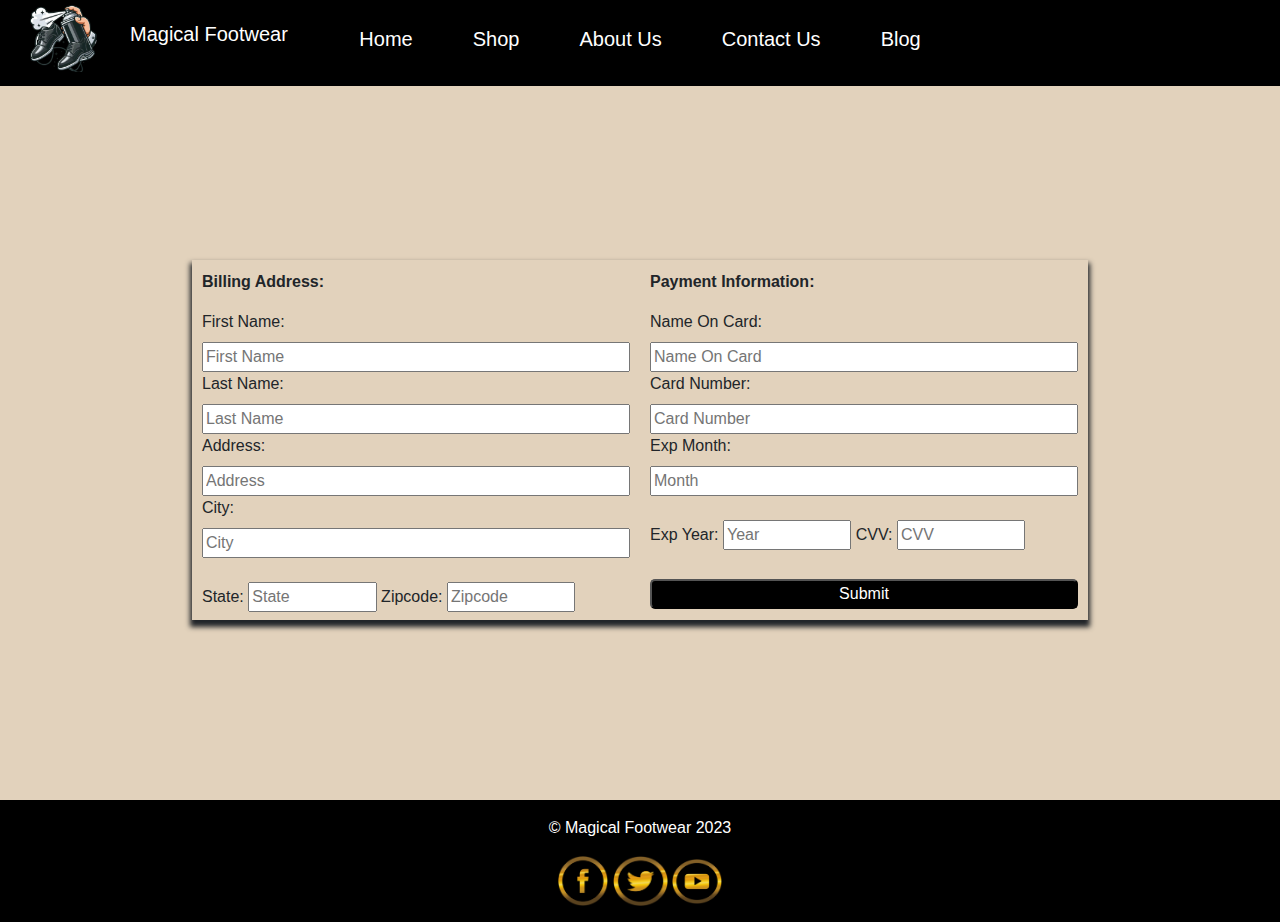
<file: checkout.html>
<!DOCTYPE html>
<html lang="en">
<head>
  <meta charset="UTF-8">
  <meta name="viewport" content="width=device-width, initial-scale=1.0">
  <title>Magical Footwear - Spray On Shoes | Checkout</title>
  <link rel="stylesheet" href="css/bootstrap-4.4.1.css">
  <link rel="stylesheet" href="css/checkout.css">
  <link rel="stylesheet" href="css/hamburger.css">
  <link rel="stylesheet" href="https://fonts.googleapis.com/css2?family=Material+Symbols+Outlined:opsz,wght,FILL,GRAD@20..48,100..700,0..1,-50..200" />
  <script defer src="js/jquery-3.4.1.min.js"></script>
  <script defer src="js/popper.min.js"></script>
  <script defer src="js/bootstrap-4.4.1.js"></script>
  <script defer src="js/navbar.js"></script>
  <script defer src="js/checkout.js"></script>
  <script type="application/ld+json">
{
"@context": "http://magicalfootwear.com/index.html",
"@type": "Product",
"name": "Magical Footwear",
"image": "http://magicalfootwear.com/images/sprayshoes1.jpg",
"description": "Magical Footwear's Spray-On Shoes. Discover the extraordinary with shoes that materialize like magic. Our innovative spray will leave you in awe as it conjures up the perfect pair, customized just for you.",
"brand": {
"@type": "Thing",
"name": "Magical Footwear"
},
"aggregateRating": {
"@type": "AggregateRating",
"ratingValue": "4.6",
"reviewCount": "17"
},
"offers": {
"@type": "Offer",
"priceCurrency": "USD",
"price": "6374.89",
"priceValidUntil": "2025-12-31",
"seller": {
"@type": "Organization",
"name": "Magical Footwear"
}
}
}
</script>
<script type="application/ld+json">

{
  "@context": "http://magicalfootwear.com/index.html",
  "@type": "ShoppingCenter",
  "name": "Magical Footwear",
  "description": "Magical Spray on shoes for all your needs.",
  "url": "http://magicalfootwear.com/index.html",
  "telephone": "+000000000",
  "openingHours": "24/7 Online"
}
</script>
<script type="application/ld+json">
{
  "@context": "http://magicalfootwear.com/index.html",
  "@type": "OnlineStore",
  "name": "Magical Footwear",
  "description": "Magical Footwear is an innovative online retail company that specializes in a unique and groundbreaking product: spray-on shoes.This forward-thinking company has revolutionized the way people think about footwear by offering a convenient and customizable solution to shoe shopping. Magical Footwear's primary product line includes spray-on shoes in three distinct categories: boots, dress shoes, and sports shoes.",
  "image": "http://magicalfootwear.com/images/sprayshoes1.png",
  "logo": "http://magicalfootwear.com/images/Logo.png",
  "parentOrganization": {
    "@type": "OnlineBusiness",
    "name": "Magical Footwear",
    "url": "http://magicalfootwear.com/index.html"
  },
  "address": {
    "@type": "PostalAddress",
    "addressCountry": "United States",
    "addressLocality": "Florida"
  },
  "aggregateRating": {
    "@type": "AggregateRating",
    "ratingCount": 17,
    "ratingValue": 4.6
  },
  "interactionStatistic": {
    "@type": "InteractionCounter",
    "userInteractionCount": 75,
    "interactionType": "https://schema.org/TradeAction"
  },
  "foundingDate": "2023-10-27"
}
</script>
</head>
<body>
  
  <nav>
    <main class="cd__main">
      <div class="logo">
        <a href="#">
          <img src="images/Logo.png" alt="Logo"></a>
        <span class="logo-text">Magical Footwear</span>
      </div>
      <div id="burger-menu">
        <span></span>
      </div>
      <div id="menu">
        <ul>
          <li><a href="index.html">Home</a></li>
          <li><a href="shoeselect.html">Shop</a></li>
          <li><a href="aboutus.html">About Us</a></li>
          <li><a href="contactus.html">Contact Us</a></li>
          <li><a href="Blog.html">Blog</a></li>
        </ul>
      </div>
    </main>
  </nav>
  <div class="bodyContainer">
    <div class="checkoutContainer">
        <div class="checkoutBox">
            <div id="leftside" class="boxContainer">
                <p><strong>Billing Address:</strong></p>
                <form id="form" action="#" method="GET" name="form">
                    <label for="firstName">First Name:</label><br>
                    <input type="text" id="firstName" name="First Name" class="textInput" placeholder="First Name"><br>
                    <label for="lastName">Last Name:</label><br>
                    <input type="text" id="lastName" name="Last Name" class="textInput" placeholder="Last Name">
                    <label for="address">Address:</label><br>
                    <input type="text" id="address" name="Address" class="textInput" placeholder="Address">
                    <label for="city">City:</label><br>
                    <input type="text" id="city" name="City" class="textInput" placeholder="City"><br>
                    <br><label for="state">State:</label>
                    <input type="text" id="state" name="State" class="textInputSmall" placeholder="State" maxlength="2">
                    <label for="zipcode">Zipcode:</label>
                    <input type="text" id="zipcode" name="Zipcode" class="textInputSmall" placeholder="Zipcode">
                    
                
            </div>
            <div id="rightside" class="boxContainer">
                <p><strong>Payment Information:</strong></p>
                    <label for="cardName">Name On Card:</label><br>
                    <input type="text" id="cardName" name="Card Name" class="textInput" placeholder="Name On Card"><br>
                    <label for="cardNumber">Card Number:</label><br>
                    <input type="text" id="cardNumber" name="Card Number" class="textInput" placeholder="Card Number" maxlength="16">
                    <label for="expMonth">Exp Month:</label><br>
                    <input type="text" id="expMonth" name="Expiration Month" class="textInput" placeholder="Month"><br>
                    <br><label for="expYear">Exp Year:</label>
                    <input type="text" id="expYear" name="Expiration Year" class="textInputSmall" placeholder="Year" maxlength="4">
                    <label for="CVV">CVV:</label>
                    <input type="text" id="CVV" name="CVV" class="textInputSmall" placeholder="CVV" maxlength="3"><br>
                    <br><input type="submit" id="submit" action="index.html">
                    
                </form>
            </div>
        </div>
    </div>
  </div>
  <footer class="footer mt-auto py-3">
    <div class="container1">
      <p class="text-center">&copy; Magical Footwear 2023</p>
      <div class="social-media-buttons">
        <a href="https://www.facebook.com/profile.php?id=61552925400618"><img src="images/facebook.png" width="50px" height="50px" alt="Facebook"></a>
        <a href="https://twitter.com/MagicFootwear12"><img src="images/twitter.png" width="55px" height="50px" alt="twitter.png"></a>
        <a href="https://www.youtube.com/channel/UCKl5srvzb4KELbFePDRfaQQ"><img src="images/youtube.png"  width="50px" height="45px" alt="Youtube"></a>
      </div>
    </div>
  </footer>
</div>
</body>
</html>
</file>
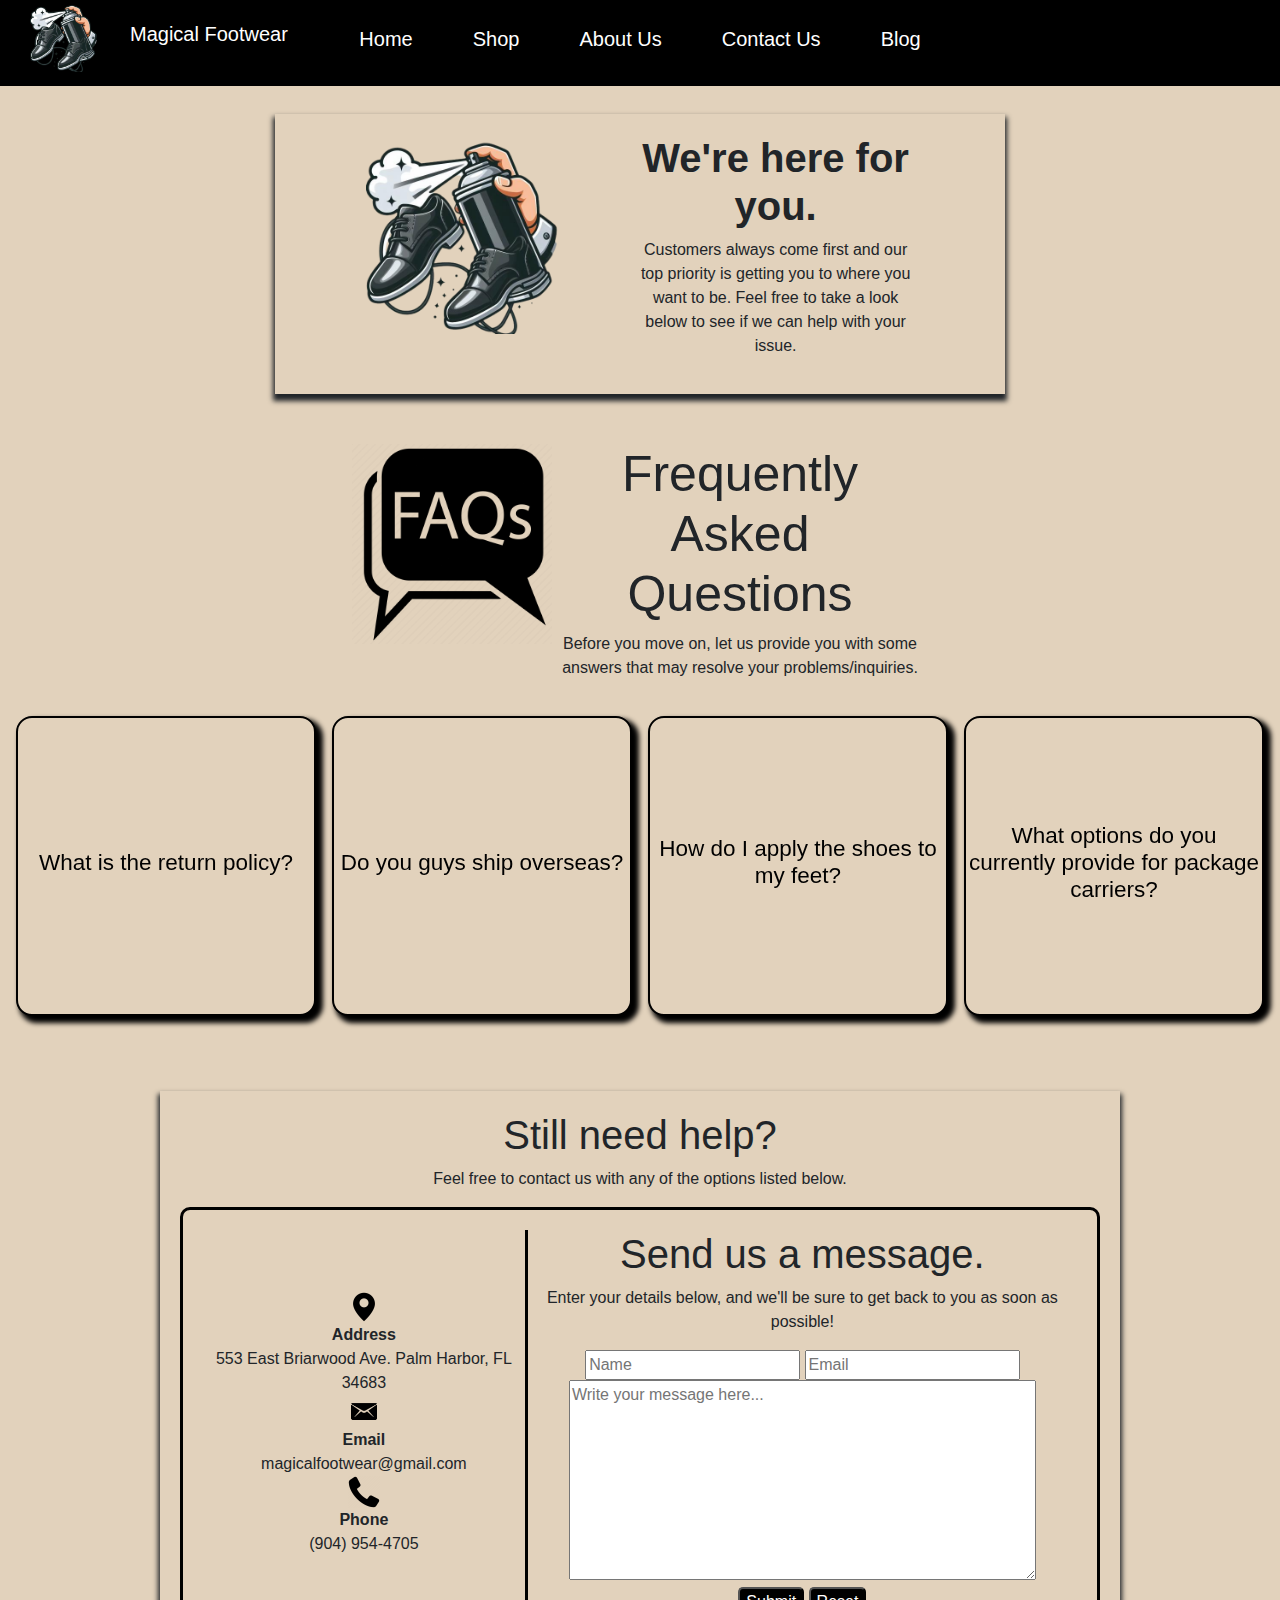
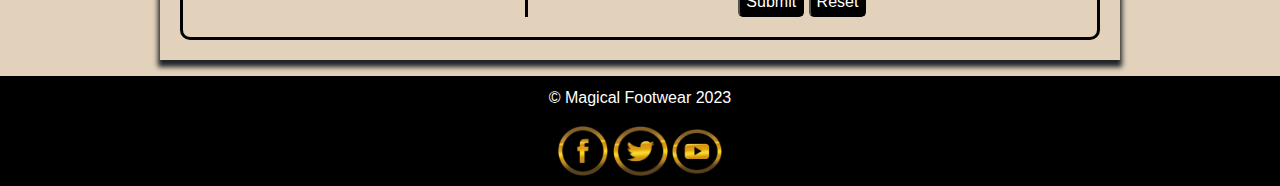
<file: contactus.html>
<!DOCTYPE html>
<html lang="en">
<head>
    <meta charset="UTF-8">
    <meta name="viewport" content="width=device-width, initial-scale=1.0">
    <title>Magical Footwear - Spray On Shoes | Contact Us</title>
    <link rel="stylesheet" href="css/bootstrap-4.4.1.css">
    <link rel="stylesheet" href="css/contactusstyles.css">
    <link rel="stylesheet" href="css/hamburger.css">'
    <script defer src="js/navbar.js"></script>
    <script defer src="js/contactus.js"></script>
    <script type="application/ld+json">
{
  "@context": "http://magicalfootwear.com/Blog.html",
  "@type": "BlogPosting",
  "mainEntityOfPage": {
    "@type": "WebPage",
    "@id": "http://magicalfootwear.com/index.html"
  },
  "headline": "Magical Footwear",
  "datePublished": "2023-10-27",
  "dateModified": "2023-10-27",
  "publisher": {
    "name": "Magical Footwear",
    "logo": {
      "@type": "ImageObject",
      "url": "http://magicalfootwear.com/images/Logo.png"
    }
  },
  "description": "Step into a world of enchanting styles and exceptional comfort with Magical Footwear. Explore our curated collection of footwear designed to make every step magical.",
  "image": {
    "@type": "ImageObject",
    "url": "http://magicalfootwear.com/images/sprayshoes1.jpg"
  }
}
</script>
</head>
<body>
    <nav>
        <main class="cd__main">
          <div class="logo">
            <a href="#">
              <img src="images/Logo.png" alt="Logo"></a>
            <span class="logo-text">Magical Footwear</span>
          </div>
          <div id="burger-menu">
            <span></span>
          </div>
          <div id="menu">
            <ul>
              <li><a href="index.html">Home</a></li>
              <li><a href="shoeselect.html">Shop</a></li>
              <li><a href="aboutus.html">About Us</a></li>
              <li><a href="contactus.html">Contact Us</a></li>
              <li><a href="Blog.html">Blog</a></li>
            </ul>
          </div>
        </main>
      </nav>

<div  id="main-body">

<div class="bodyContainer">
    <div class="introBox">
        <img src="images/Logo.png" id="introBoxImg">
        <div class="introBoxContent">
            <h1 style="font-weight: bold;">We're here for you.</h1>
            <p>Customers always come first and our top priority is getting you to where you want to be.
                Feel free to take a look below to see if we can help with your issue.
            </p>
        </div>
        
    </div>
    
    <div class="freqHeader">
        <img src="images/faq.png" style="width: 200px; min-width: 200px; height: 200px; min-height: 200px;">
        <div class="freqHeaderText">
            <h1 style="font-size: 50px;">Frequently Asked Questions</h1>
            <p>Before you move on, let us provide you with some answers that may resolve your problems/inquiries.</p>
        </div>
        
    </div>

    <div class="freqQuestions">
        <div class="cardContainer1" id="card">
            <div class="card1" id="card">
                <div class="frontCard1">
                    <div class="cardtext">
                        <h1>What is the return policy?</h1>
                    </div>
                </div>
                <div class="backCard1">
                    <div class="cardtext">
                        All orders are final upon purchase. Returns and refunds will only be accepted if the order was either lost, never fulfilled, etc.
                    </div>
                </div>
            </div>
        </div>
       
        <div class="cardContainer2" id="card">
            <div class="card2" id="card">
                <div class="frontCard2">
                    <div class="cardtext">
                        <h1>Do you guys ship overseas?</h1>
                    </div>
                </div>
                <div class="backCard2">
                    <div class="cardtext">
                        Yes! We currently fulfill orders to Europe, United Kingdom, and Asia.
                    </div>
                </div>
            </div>
        </div>
        
        <div class="cardContainer3" id="card">
            <div class="card3" id="card">
                <div class="frontCard3">
                    <div class="cardtext">
                        <h1>How do I apply the shoes to my feet?</h1>
                    </div>
                </div>
                <div class="backCard3">
                    <div class="cardtext">
                        Included in the package is a pamphlet with instructions. To get started, simply shake the can before use and spray onto your feet.
                    </div>
                </div>
            </div>
        </div>
        
        <div class="cardContainer4" id="card">
            <div class="card4" id="card">
                <div class="frontCard4">
                    <div class="cardtext">
                        <h1>What options do you currently provide for package carriers?</h1>
                    </div>
                </div>
                <div class="backCard4">
                    <div class="cardtext">
                        For customers residing in the United States, carrier options include: USPS, UPS, and FedEx. 
                        For overseas customers, we currently only offer DHL. We hope to expand our options in the future.
                    </div>
                </div>
            </div>
        </div>
    </div>
    <div class="contactContainer">
        <h1>Still need help?</h1>
        <p>Feel free to contact us with any of the options listed below.</p>
        <div class="contactSubContainer">
            <div id="leftSide">
                <div id="address">
                    <img src="images/addressPin.png" style="width: 10%; height: auto"><br>
                    <strong>Address</strong><br>
                    553 East Briarwood Ave. Palm Harbor, FL 34683
                </div>
                <div id="email">
                    <img src="images/emailLogo.png" style="width: 10%; height: auto"><br>
                    <strong>Email</strong><br>
                    magicalfootwear@gmail.com
                </div>
                <div id="phone">
                    <img src="images/phoneLogo.png" style="width: 10%; height: auto"><br>
                    <strong>Phone</strong><br>
                    (904) 954-4705
                </div>
            </div>
            <div id="rightSide" style="width: 100%">
                <h1>Send us a message.</h1>
                <p>Enter your details below, and we'll be sure to get back to you as soon as possible!</p>
                <div class="contactForm">
                    <form id="form" action="#" method="GET" name="form">
                        <input type="text" id="name" name="name" placeholder="Name">
                        <input type="email" id="email" name="email" placeholder="Email">
                        <textarea id="message" style="width: 85%; height: 200px" placeholder="Write your message here..." name="message"></textarea>
                        <br><input type="submit" id="submit"> <button type="reset" id="reset">Reset</button><br>
                        
                    </form>
                </div>
            </div>
        </div>
    </div>
    
</div>

<p></p>
<footer>
  <div class="container">
    <p class="text-center">&copy; Magical Footwear 2023</p>
	  	  <div class="social-media-buttons">
        <a href="https://www.facebook.com/profile.php?id=61552925400618"><img src="images/facebook.png" width="50px" height="50px" alt="Facebook"></a>
        <a href="https://twitter.com/MagicFootwear12"><img src="images/twitter.png" width="55px" height="50px" alt="twitter.png"></a>
        <a href="https://www.youtube.com/channel/UCKl5srvzb4KELbFePDRfaQQ"><img src="images/youtube.png"  width="50px" height="45px" alt="Youtube"></a>
	  </div>
  </div>
</footer>
</div>
<script src="js/jquery-3.4.1.min.js"></script>
<script src="js/popper.min.js"></script>
<script src="js/bootstrap-4.4.1.js"></script>
</body>
</html>
</file>
<file: css/styles.css>
*{
	scroll-behavior: smooth;
	box-sizing: border-box;
}
::-webkit-scrollbar{
    width: 0;
    display: none;
}
navbar {
	background-color: white;
	z-index: 9999;
	box-shadow: 0 0 30px rgba(0, 0, 0, 0.9);
}
.fixed-navbar {
	position: fixed;
	top: 0;
	left: 0;
	right: 0;
	background-color: white;
	z-index: 1000;
	transition: transform 0.3s;
}

.navbar-brand img {
	max-height: 40px;
}

.navbar-nav {
	display: flex;
	justify-content: center;
	align-items: center;
}

.nav-link {
    margin: 0 15px;
    color: white;
    margin-right: 105px;
}

.material-symbols-outlined {
  font-variation-settings:
  'FILL' 0,
  'wght' 400,
  'GRAD' 0,
  'opsz' 24
}
.reviewStar{
	color: black;
}
.container {
	color: white;
}

.container p {
	margin-bottom: 30px;
}

body {
	overflow-x: hidden;
}

.background{
	height: 100vh;
	width: 100%;
	z-index: -1;
	position: absolute;
	background-image: url("../images/homePageShoe.jpg");
 	background-repeat: no-repeat;
	background-attachment: fixed;
  	filter: blur(5px);
  }

.bodyContainer{
	backdrop-filter: blur(25px);
	background-repeat: no-repeat;
	background-size: contain;
	position: relative;
	z-index: 0;
}

.section1{
	display: flex;
	align-items: center;
	position: relative;
	height: 100vh;
	width: 100vw;
	
}

.greetingText{
	height: 600px;
	width: 600px;
	padding: 5px;
	margin-left: 4vw;
	font-weight: 100;
}

.greetingText h1{
	font-weight: 600;
	font-size: 75px;
	animation: fadeIn 2s forwards;
}

.greetingText p, .greetingText button{
	opacity: 0;
	animation: fadeIn 2s forwards;
	animation-delay: 1s;
}

.goShoppingButton{
	border-radius: 50px;
	width: 100px;	
}

.scrollDown{
	position: absolute;
	bottom: 50px;
	transform: translateX(-50%);
	left: 50%;
	display: flex;
	flex-direction: column;
	align-items: center;
	animation: fadeInStatic 2s forwards;
	animation-delay: 2s;
	opacity: 0;
}

#scrollDownArrow{
	height: 15px;
    width: 15px;
    border: solid black;
    animation: fadeIn 2s forwards, heroArrow 2s infinite ease;
    border-right: none;
    border-top: none;
    animation-delay: 2s;
    cursor: pointer;
	opacity: 0;
}


.section2{
	display: flex;
	flex-direction: column;
	align-items: center;
	height: 100%;
	padding-bottom: 20px;
	background: rgb(226, 210, 188);
	
}
.subInfoBox{
	display: flex;
	justify-content: space-around;
	align-items: center;
	height: 200px;
	width: 70vw;
	margin-top: 20px;
	box-shadow: 0 5px 5px 2px;
	
}

#subInfo{
	display: flex;
	flex-direction: column;
	justify-content: center;
	align-items: center;
	text-align: center;
	height: 100%;
	width: 350px
}

#subInfo img{
	height: 75px;
	width: auto;
}

.shortIntro{
	display: flex;
	flex-direction: column;
	align-items: center;
	margin: 50px;
	height: fit-content;
	width: 95vw;
	box-shadow: 0 5px 5px 2px;
}

.introContainer{
	display: flex;
	justify-content: center;
	width: 100%;
	height: 100%;
	
}

.introContainer .introColumn{
	margin: 15px;
	height: 95%;
	width: 90%;
}
.leftColumn{
	display: flex;
	flex-direction: column;
	align-items: center;
}
.leftColumn img{
	height: auto;
	width: 100%;
	border-radius: 15px;
}

.rightColumn{
	text-align: center;
	padding: 10px;
}

.CTA{
	height: 175px;
	padding: 10px;
	box-shadow: inset 0 0 5px 2px;
}
#buttonLook{
	padding: 7px;
	border-radius: 5px;
	background-color: black;
	color: white;
}
#buttonLook:hover{
	text-decoration: none;
	background-color: white;
	color: black;
	transition: 0.5s;
}


.reviewsBox{
	display: flex;
	flex-direction: column;
	align-items: center;
	text-align: center;
	width: 90vw;
	height: 250px;
	box-shadow: 0 0 5px 2px;
	
}
.reviewsSubBox{
	display: flex;
	justify-content: space-evenly;
	width: 95%;
	height: 70%;
}

#review{
	width: 25%;
	display: flex;
	flex-direction: column;
	align-items: center;
	justify-content: center;
	
}

@keyframes fadeIn{
	0%{
		transform: translateX(-45px);
		opacity: 0;
	}
	100%{
		transform: translateX(0);
		opacity: 1;
	}
}

@keyframes fadeInStatic{
	0%{
		opacity: 0;
	}
	100%{
		opacity: 1;
	}
}

/* Sticky Navbar */
.navbar-sticky {
	position: fixed;
	top: 0;
	width: 100%;
	animation: slideDown 0.5s;
}
.navbar-fixed {
	position: fixed;
	top: 0;
	width: 100%;
}
.navbar-hidden {
	position: fixed;
	top: 0;
	width: 100%;
	animation: slideUp 0.5s forwards;
}

@keyframes slideDown {
	from {
		transform: translateY(-100%);
	}
	to {
		transform: translateY(0);
	}
}

@keyframes slideUp {
	from {
		transform: translateY(0);
	}
	to {
		transform: translateY(-100%);
	}
}

@keyframes heroArrow{
    0%{
        opacity: 0;
        transform: rotate(-45deg); 
    }
    50%{
        opacity: 1;
        transform: rotate(-45deg);
    }
    100%{
        opacity: 0;
        transform: translateY(50%) rotate(-45deg);
    }
}



/* Media Queries */

/* Tablets and smaller screens */
@media only screen and (max-width: 1024px) {
	.navbar {
	  padding: 10px; /* Add some padding to the navbar for better spacing on smaller screens */
	}
  
	.navbar-nav {
	  flex-direction: column; /* Stack navigation links vertically */
	  text-align: center;
	}
  
	.nav-link {
	  margin: 10px 0; /* Add spacing between navigation links */
	  margin-right: 0; /* Remove right margin */
	}
  
	.greetingText {
	  width: 80%; /* Adjust the width of the greeting text for better readability */
	  margin-left: 10%; /* Center the greeting text on smaller screens */
	  text-align: center;
	}
  
	.section1 {
	  height: 100vh; /* Allow the section to adjust its height based on content */
	}
  
	.section2 {
	  height: fit-content;
	}
  
	.subInfoBox {
	  height: fit-content;
	  width: 90%;
	}
  
	#subInfo {
	  width: 100%; /* Make subinfo boxes full width */
	}
	.shortIntro{
		height: fit-content;
	}
	.introContainer{
		height: fit-content;
	}
	.introContainer {
	  flex-direction: column; /* Stack intro columns vertically */
	  align-items: center;
	}
  
	.leftColumn img {
	  width: 100%; /* Make images in left column fill the container */
	}
  
	.rightColumn {
	  padding: 10px;
	}
  
	.CTA {
	  height: auto; /* Allow CTA box to adjust its height based on content */
	}
	
	.reviewsBox{
		height:fit-content;
	}
	.reviewsSubBox{
		flex-direction: column;
		justify-content: center;
		align-items: center;
	}
	#review{
		width: auto;
	}
  }
  
  /* Mobile devices */
  @media only screen and (max-width: 480px) {
	.section1{
		height: 100vh;
	}
	.greetingText{
		margin-top: 50%;
	}
	.scrollDownPrompt{
		font-size: 0.8em;
	}
	.navbar {
	  padding: 5px; /* Further reduce padding on smaller screens */
	}
  
	.navbar-nav {
	  text-align: center;
	}
  
	.greetingText h1 {
	  font-size: 40px; /* Adjust font size for smaller screens */
	}
	.subInfoBox{
		flex-direction: column; /* Stack subinfo boxes vertically */
		width: 90vw; /* Adjust the width */
	}
	
	.introContainer img{
		width: 70%;
		height: auto;
	}
  }
footer {
	background-color: black;
	padding: 10px;
	color: #fff;
	bottom: 0;
	text-align: center;
	overflow-x: hidden;

}
</file>
<file: css/hamburger.css>
nav {
    position: fixed;
    top: 0;
    width: 100%;
    transition: top 0.3s;
    z-index: 1000;

}
#main-body {
    position: relative; /* or absolute, depending on your layout */
    top: 0;
    transition: top 0.3s;
    overflow-y: hidden; /* Hide horizontal scrollbar */

    z-index: 0;
}

@media screen and (min-width: 1200px) {
    .cd__main {
        margin-top: -8px;
        margin-left: 0;
        padding: 0;
        overflow-x: hidden;
        overflow-y: hidden;
        font-family: sans-serif;
        box-sizing: border-box;
        width: 100vw;
        background: black !important;
        z-index: 100;
        position: relative;
    }
    .logo .logo-text {
        margin-top: -101px;
        margin-left: 100px;
        color: white;
        font-size: 20px;
        display: inline-block;
        vertical-align: middle;
        white-space: nowrap;
        max-width: calc(100% - 130px);
    }
    .logo {
        position: absolute;
        top: 10px;
        left: 30px;
        width: 70px;
    }

    .logo img {
        width: 100%;
    }
    .solid {
        position: absolute;
        top: 35px;
        right: 265px;
        border: 0;
        height: 40px;
        border-left: 2px solid white;
        transform: translateY(-50%);
    }
    .cart-icon {
        position: absolute;
        top: 25px;
        right: 60px;
    }

    .cart-icon img {
        width: 50px;
    }

    #menu ul {
        display: flex;
        justify-content: center;
        align-items: center;
        padding: 0;
        margin: 32px 32px 32px 32px;
        list-style: none;
    }

    #menu li {
        margin: 0 30px;
    }

    #menu a {
        color: #fff;
        display: block;
        font-size: 20px;
        text-decoration: none;
    }
}


@media screen and (max-width: 1199px) {
    .logo .logo-text {
        margin-top: -100px;
        margin-left: 100px;
        color: white;
        font-size: 20px;
        display: inline-block;
        vertical-align: middle;
        white-space: nowrap;
        max-width: calc(100% - 130px);
    }
    .logo {
        position: absolute;
        top: 10px;
        left: 100px;
        width: 60px;
    }

    .logo img {
        width: 100%;
    }
    .solid {
        display: none;
    }
    .cart-icon {
        position: absolute;
        top: 17px;
        right: 25px;
    }

    .cart-icon img {

        width: 50px;
    }
    .profile-icon {
        position: absolute;
        top: 26px;
        right: 110px;
    }

    .profile-icon img {
        width: 35px;
    }
    .search-icon {
        position: absolute;
        top: 21px;
        right: 180px;
    }

    .search-icon img {
        width: 45px;
    }
    #burger-menu,
    #menu {
        display: block;
    }
    .cd__main {
        margin-top: -8px;
        margin-left: 0;
        padding: 0;
        overflow-x: hidden;
        font-family: sans-serif;
        box-sizing: border-box;
        width: 100vw;
        background: black !important;
        z-index: 0;
    }
    #burger-menu {
        cursor: pointer;
        height: 27px;
        width: 27px;
        margin: 30px;
        overflow: visible;
        position: relative;
        z-index: 1;
    }

    #burger-menu span,
    #burger-menu span:before,
    #burger-menu span:after {
        background: #fff;
        display: block;
        height: 2px;
        opacity: 1;
        position: absolute;
        transition: 0.3s ease-in-out;
        z-index: 1;


    }

    #burger-menu span:before,
    #burger-menu span:after {
        content: "";
    }

    #burger-menu span:before {
        left: 0;
        top: -10px;
        width: 27px;
    }

    #burger-menu span {
        right: 0;
        top: 13px;
        width: 27px;
    }

    #burger-menu span:after {
        left: 0;
        top: 10px;
        width: 27px;
    }

    #burger-menu.close span:before {
        top: 0;
        transform: rotate(90deg);
        width: 27px;
    }

    #burger-menu.close span {
        transform: rotate(-45deg);
        top: 13px;
        width: 27px;
    }

    #burger-menu.close span:after {
        top: 0;
        left: 0;
        transform: rotate(90deg);
        opacity: 0;
        width: 0;
    }

    #menu {
        z-index: 2;
        width: 100%; /* Adjust the width as needed */
        left: 0;
        top: 79px; /* Adjust the top position as per your layout */
        visibility: hidden;
        text-align: center;
        transition: all 0.3s; /* Smooth transition for dropdown effect */
        background: black;
        overflow: hidden; /* To prevent content overflow */
        max-height: 0; /* Initial max-height */

    }

    #menu.show {
        visibility: visible;
        opacity: 1;
        z-index: 1;
        max-height: 500px; /* Adjust max-height to fit the content */

    }



    #menu ul {
        padding: 0;
        margin: 0;
    }

    #menu li {
        list-style: none;
    }

    #menu a {
        color: #fff;
        display: block;
        font-size: 20px;
        margin: 20px;
        text-decoration: none;
    }
}
@media screen and (max-width: 600px) {
    .logo  {
        display: none;
    }

}
</file>
<file: css/aboutusstyles.css>
.blog-section {
  border: 1px solid #ddd;
  box-shadow: 0 2px 4px rgba(0, 0, 0, 0.1);
  color: white;
  border-radius: 10px;
  margin-bottom: 20px;
  padding: 20px;
  width: 350px;
  height: 350px;
  max-width: 500px;
}
.blog-section h3, .blog-section h4 {
  color: #fff;
}
.h1 {
  color: #fff;
}
.Team-work {
  display: flex;
  justify-content: center;
  align-items: center;
  height: 60vh;
}
.Team-work img {
  width: 1750px;
  height: auto;
}
.col-md-3 {
    flex: 0 0 25%;
}
.blog-section p {
  color: #fff;
}
.navbar {
	background-color: darkgray;
	z-index: 9999;

}
.container-text-center {
  margin-top: 60px;
  text-align: center;
  margin-left: 50px;

}
.container-text-center h1 {
  text-align: center;
  font-size: 5.5rem;
  margin-bottom: 15px;

}
.navbar-brand img {
	max-height: 40px;
}
.navbar-nav {
	display: flex;
	justify-content: center;
	align-items: center;
}
.nav-link {
	margin: 0 15px;
	color: white;
	margin-right: 105px;
}
body {
	background-color: #E2D2BC;
	overflow-x: hidden;
}

.background{
	height: 100vh;
	width: 100%;
	z-index: -1;
	position: absolute;
	filter:blur(5px);
}
@keyframes backgroundAnimation {
	0% {
		background-position: left;
	}
	100% {
		background-position: right;
	}
}

.container {
	color: white;
}

footer {
	background-color: black;
	padding: 10px;
	color: #fff;
	bottom: 0;
	text-align: center;
	overflow-x: hidden;
	margin-top: 100px;

}
.social-media-buttons {
	text-align: center;
}
.images {
	margin: 0 auto;
	display: flex;
	justify-content: left;
	align-items: center;
	flex-wrap: wrap;
	height: 60vh;
}

.image-container {
	display: flex;
	align-items: center;
	max-width: 420px;
	margin: 0 auto;
}

.subsubhead {
	padding-top: 17px;
}

.image-text {
	font-size: 15px;
	font-weight: bold;
	margin-left: auto;
	letter-spacing: 3px;
	margin-right: auto;
	text-align: center;
	padding-top: 15px;
	line-height: 1.5em;
	color: white;
}

.blog-image {
	margin-bottom: 50px;
}
.navbar-sticky {
	position: fixed;
	top: 0;
	width: 100%;
	animation: slideDown 0.5s;
}
.navbar-fixed {
	position: fixed;
	top: 0;
	width: 100%;
}
.navbar-hidden {
	position: fixed;
	top: 0;
	width: 100%;
	animation: slideUp 0.5s forwards;
}

@keyframes slideDown {
	from {
		transform: translateY(-100%);
	}
	to {
		transform: translateY(0);
	}
}

@keyframes slideUp {
	from {
		transform: translateY(0);
	}
	to {
		transform: translateY(-100%);
	}
}
.subInfoBox {
    display: flex;
    flex-direction: column;
    align-items: center;
    width: 70vw;
    margin-top: 100px;
	height: 290px;
    margin-right: 288px;
    margin-left: auto;
    box-shadow: 0 5px 5px 2px;
}

.missionHeader {
    font-size: 50px; 
    font-weight: bold;
    margin-bottom: 20px;
}

.contentContainer {
    display: flex;
    flex-direction: row; 
    width: 100%;
}

.imageContainer {
    display: flex;
    align-items: center;
    justify-content: center;
    flex-basis: 18%;
    margin-right: 10px;
}

.imageContainer img {
    height: 150px;
    width: auto;
    margin: 0;
}

#subInfo {
    display: flex;
    flex-direction: column;
    justify-content: center;
    align-items: center;
    text-align: center;
    height: 100%;
    flex-basis: 70%;
    margin: 0;
    font-size: larger;
}
.whoWeAreSection {
	display: flex;
	flex-direction: column;
	align-items: center;
	text-align: center;
	margin: auto;
	max-width: 80%; /* Adjust this to control the maximum width */
  }
  
  .whoWeAreHeader {
	margin-top: 25px;
	margin-bottom: 25px; /* Space between header and content */
	font-size: 50px;
  }
  
  .whoWeAreContent {
	display: flex;
	flex-direction: row; /* Arrange children in a row */
	justify-content: center;
	align-items: center;
  }
  
  .whoWeAreText, .whoWeAreImage {
	flex: 1; /* Equal width to text and image */
  }
  
  .whoWeAreText {
	margin-right: 20px; /* Space between text and image */
	font-size: 20px;
	text-align: left;
  }
  
  img {
	max-width: 100%;
	height: auto;
  }
  @media (min-width: 768px) and (max-width: 1024px) {
    /* Styles for navigation, layout, font size adjustments */
    .navbar-nav {
        flex-direction: row;
    }

    .Team-work img {
        width: 100%; /* Adjust for better fit */
    }
	.subInfoBox {
		margin-left: 4%;
	}
    .subInfoBox, .whoWeAreSection {
		width: 93%;
		height: 10%;
		margin-top: 9%;
    }
    .contentContainer, .whoWeAreContent {
        flex-direction: column; /* Stack elements vertically */
    }

    .whoWeAreText, .whoWeAreImage, .imageContainer, #subInfo {
        flex-basis: 100%; /* Take full width */
        margin: 0 auto; /* Centering */
    }
}

/* Responsive design for mobile phones */
@media (max-width: 767px) {
    /* Styles for smaller screens like phones */
    .navbar-nav {
        flex-direction: column;
    }

    .Team-work img {
        width: 100%; /* Adjust for better fit */
    }
	.subInfoBox {
		margin-left: 4%;
	}
    .subInfoBox, .whoWeAreSection {
		width: 93%;
		height: 10%;
		margin-top: 20%;
    }

    .contentContainer, .whoWeAreContent {
        flex-direction: column; /* Stack elements vertically */
    }

    .whoWeAreText, .whoWeAreImage, .imageContainer, #subInfo {
        flex-basis: 100%; /* Take full width */
        margin: 0 auto; /* Centering */
    }

    .navbar {
        background-color: rgba(0, 0, 0, 0.8); /* Optional: Change for mobile */
    }
}
</file>
<file: css/blogstyles.css>
/* General styling for the layout */

body {
	font-family: Arial, Helvetica, sans-serif;
	background-color: #E2D2BC;
	margin: 0;
}

.container {
	display: grid;
	grid-template-columns: 1fr 400px; /* Increased sidebar width */
	margin: 10px;

}

.content, .sidebar {
	margin-top: 100px;
}

.image-container {
	margin-bottom: 30px;
}

/* Since we added a border, you might need to adjust the width of the content to fit your layout properly */

/* Styles for images */
.sidebar img {
	width: 125%;
	height: auto;
	margin-left: -35%; /* Shift the image to the left */
}
.sidebar h2 {
	width: 520px;
	margin-left: -35%; /* Shift the image to the left */
}
.content p {
	max-width: 80%; /* Match the paragraph width to the image width */
	margin: 0 auto 20px 0; /* Reduced bottom margin */
	font-weight: normal; /* Could be bold, normal, etc. */
	color: #000000; /* Change the color code to your preference */
	line-height: 1.5; /* Adjust the line height for better readability */
	font-size: 18px; /* Adjust the size as needed */
}

/* Make the first image smaller */
.content img {
	max-width: 80%; /* Adjust the max-width to make the image smaller */
	margin: 0 auto; /* Center the image */
}
.image-container a {
	color: inherit; /* Inherits the text color from the parent element */
	text-decoration: none; /* Removes the underline from the link */
}
footer {
	background-color: black;
	padding: 10px;
	color: #fff;
	bottom: 0;
	text-align: center;
	overflow-x: hidden;
}
.content h1 {
	max-width: 85%;
	text-align: center;
	margin-left: 60px;
}
.content p {
	margin-left: 110px;
}
.subInfoBox {
	width: 80%;
	box-shadow: 0 5px 5px 2px;
}
/* Media query for smaller screens */
@media (max-width: 1500px) {
	.subInfoBox {
		width: 100%;
	}
	.content p {
		margin: 0;
		max-width: 100%; /* Match the paragraph width to the image width */
	}
	.content h1 {
		margin-left: 0;
	}
	.container {
		grid-template-columns: 1fr;
	}

	/* Hide second and third images on smaller screens */
	.sidebar .image-container:nth-child(-n+2) {
		display: none;
	}

	/* Adjust the size of the first image for smaller screens */
	.content img {
		max-width: 100%; /* Image takes full width of the container */
		width: auto; /* Image width adjusts automatically */
	}
	.content::after {
		display: none; /* This hides the pseudo-element */
	}
}

.content::after {
	content: ""; /* Necessary to generate a pseudo-element */
	position: absolute; /* Position the pseudo-element absolutely relative to its parent */
	top: 0; /* Align the top of the pseudo-element with the top of the parent */
	right: 190px; /* Adjust this value to move the line to the left */
	bottom: 0; /* Align the bottom of the pseudo-element with the bottom of the parent */
	width: 3px; /* Width of the vertical line */
	background-color: black; /* Color of the vertical line */
}

/* Ensure .content has position: relative; so that the ::after pseudo-element is positioned in relation to it */
.content {
	position: relative;
	/* Other styles */
}
</file>
<file: css/buypage.css>
.navbar {
	background-color: white;
	z-index: 9999;
	box-shadow: 0 0 30px rgba(0, 0, 0, 0.9);
}
.fixed-navbar {
	position: fixed;
	top: 0;
	left: 0;
	right: 0;
	background-color: white;
	z-index: 1000;
	transition: transform 0.3s;
}
.navbar-brand img {
	max-height: 40px;
}

.navbar-nav {
	display: flex;
	justify-content: center;
	align-items: center;
}

.nav-link {
	margin: 0 15px;
	color: white;
	margin-right: 105px;
}
body {
	background-size: 300%;
	background-color: #E2D2BC;
	height: 100vh;
	padding: 0;
	margin: auto;
	color: rgb(0, 0, 0);
	overflow-x: hidden;
}
.container {
	width: 100%;
	padding-right: 0px;
	padding-left: 15px;
	margin-right: auto;
	margin-left: auto;
}
.btn-block {
	width: 100%;
	height: 100%;
	padding: 0.75rem;
	border-radius: 5px;
	border: 1px solid black;
	background-color: #2C2D31;
	color: white;
}


.social-media-buttons {
	text-align: center;
}
picture {
	margin-left: 0;
}
.button-container {
	padding-top: 10px;
	max-width: 650px;
}
.content-container {
	display: flex;
	align-items: center;
	margin-top: 100px;
	position: relative;
}
body::after {
	content: '';
	position: absolute;
	left: 50%;
	top: 118px;
	height: calc(100vh - 70px - 182px);
	width: 3px;
	background-color: black;
	z-index: 10;
}
.col-2 {
	padding-right: 1px;
}
.Textforshoe {
	width: 25%;
	margin-left: auto;
	margin-right: 450px;
	margin-top: -11%;
}
/* Sticky Navbar */
.navbar-sticky {
	position: fixed;
	top: 0;
	width: 100%;
	animation: slideDown 0.5s;
}
.navbar-fixed {
	position: fixed;
	top: 0;
	width: 100%;
}
.navbar-hidden {
	position: fixed;
	top: 0;
	width: 100%;
	animation: slideUp 0.5s forwards;
}

@keyframes slideDown {
	from {
		transform: translateY(-100%);
	}
	to {
		transform: translateY(0);
	}
}

@keyframes slideUp {
	from {
		transform: translateY(0);
	}
	to {
		transform: translateY(-100%);
	}
}
.Cart-buttons {
	padding-left: 17px;
	max-width: 71.5%;
}

footer {
	background-color: black;
	padding: 10px;
	color: #fff;
	bottom: 0;
	text-align: center;
	overflow-x: hidden;
}
.custom-carousel .carousel-inner {
	background-color: white;
	border-radius: 10px;
	width: 90%;
	height: 90%;
	margin-left: 38px;
	margin-top: 30px;
}
.carousel-inner {
	width: 100%;
}
.carousel-item {
	transition: transform 0.6s ease-in-out;
}
.custom-carousel {
	margin-left: 74px;
	width: 85%;
	height: 94%;
	border: 2px solid #000;
	border-radius: 10px;
	box-shadow: 0 4px 8px rgba(0,0,0,0.1);
	overflow: hidden;
	margin-top: 92px;
}
.carousel-control-prev {
	left: -30px;
}
.carousel-control-next {
	right: -30px;
}
.button-grid-column {
	display: flex;
	flex-direction: column;
	max-height: 500px;
	margin-top: 6%;
}

.button-container {
	max-height: 500px;
}
</file>
<file: css/checkout.css>
*{
	scroll-behavior: smooth;
	box-sizing: border-box;
}
::-webkit-scrollbar{
    width: 0;
    display: none;
}
navbar {
	background-color: white;
	z-index: 9999;
	box-shadow: 0 0 30px rgba(0, 0, 0, 0.9);
}
.fixed-navbar {
	position: fixed;
	top: 0;
	left: 0;
	right: 0;
	background-color: white;
	z-index: 1000;
	transition: transform 0.3s;
}

.navbar-brand img {
	max-height: 40px;
}

.navbar-nav {
	display: flex;
	justify-content: center;
	align-items: center;
}

.nav-link {
    margin: 0 15px;
    color: white;
    margin-right: 105px;
}

body {
	overflow-x: hidden;
    padding-top: 80px;
    height: 100%;
    width: 100vw;
    background: rgb(226, 210, 188);
}


.bodyContainer{
    height: 80vh;
}
.checkoutContainer{
    height: 100%;
    display: flex; 
    justify-content: center;
    align-items: center;
}
.checkoutBox{
    width: 70%;
    height: 50%;
    display: flex;
    box-shadow: 0 5px 5px 2px;
}
.boxContainer{
    flex-basis: 100%;
}
#leftside, #rightside{
    padding: 10px;
}

.textInput{
    width: 100%;
}
.textInputSmall{
    width: 30%;
}
#submit{
    width: 100%; 
    background-color: black;
    color: white;
    border-radius: 5px;
}
#submit:hover{
    background-color: white;
    color: black;
    transition: 0.5s;
}

/* Sticky Navbar */
.navbar-sticky {
	position: fixed;
	top: 0;
	width: 100%;
	animation: slideDown 0.5s;
}
.navbar-fixed {
	position: fixed;
	top: 0;
	width: 100%;
}
.navbar-hidden {
	position: fixed;
	top: 0;
	width: 100%;
	animation: slideUp 0.5s forwards;
}



footer {
	background-color: black;
	padding: 10px;
	color: #fff;
	bottom: 0;
	text-align: center;
	overflow-x: hidden;

}
</file>
<file: css/contactusstyles.css>
/* Custom styles for your site */

.navbar {
	background-color: white;
    z-index: 9999;

}

.navbar-brand img {
	max-height: 40px;
}

.navbar-nav {
	display: flex;
	justify-content: center;
	align-items: center;
}

.nav-link {
	margin: 0 15px;
	color: white;
	margin-right: 105px;
}
body {
	background: rgb(226, 210, 188);
	height: 100vh;
	padding: 0;
	margin: 0;
	overflow-x: hidden;
}
.social-media-buttons {
	text-align: center;
}


.container {
	color: white;
}

footer {
    background-color: black;
    padding: 10px;
    color: #fff;
    bottom: 0;
    text-align: center;
    overflow-x: hidden;

}

.blog-image {
	margin-bottom: 50px; /* Adjust the margin as needed */
}

.bodyContainer{
    display: flex;
    flex-direction: column;
    justify-content: space-between;
    align-items: center;
    margin-top: 90px;
}

.introBox{
    display: flex;
    justify-content: space-evenly;
    box-shadow: 0 5px 5px 2px;
    width: 57%;
    padding: 20px
}
#introBoxImg{
    width: 200px; 
    min-width: 200px; 
    height: 200px; 
    min-height: 200px;
}
.introBoxContent{
    text-align: center;
    width: 40%;
}
.freqHeader{
    margin-top: 50px;
    text-align: center;
    display: flex;
    justify-content: space-evenly;
    width: 45%;
}

.freqQuestions{
    display: flex;
    justify-content: space-evenly;
    width: 100%;
    margin-top: 20px;
}

.card1, .card2, .card3, .card4{
    width: 300px;
    height: 300px;
    position: relative;
    transition: transform 1s;
    transform-style: preserve-3d;
}

.cardContainer1, .cardContainer2, .cardContainer3, .cardContainer4{
    perspective: 600px;
}
.cardContainer1:hover .card1{
    cursor:pointer;
    transform: rotateY(180deg);
}

.cardContainer2:hover .card2{
    cursor:pointer;
    transform: rotateY(180deg);
}

.cardContainer3:hover .card3{
    cursor:pointer;
    transform: rotateY(180deg);
}

.cardContainer4:hover .card4{
    cursor:pointer;
    transform: rotateY(180deg);
}


.frontCard1, .backCard1,.frontCard2, .backCard2,.frontCard3, .backCard3,.frontCard4, .backCard4{
    width: 100%;
    height: 100%;
    border-radius: 1rem;
    box-shadow: 5px 5px 5px 2px black;
    position: absolute;
    backface-visibility: hidden;
    border: solid 2px black;
}

.frontCard1, .frontCard2, .frontCard3, .frontCard4{
    background: rgb(226, 210, 188);
}

.backCard1, .backCard2, .backCard3, .backCard4{
    background: rgb(226, 210, 188);
    transform: rotateY(180deg);
    display:flex;
    flex-direction: column;
    justify-content: center;
    align-items: center;
}

.cardtext, .cardtext h1{
    display: flex;
    flex-direction: column;
    justify-content: center;
    align-items: center;
    text-align: center;
    width: 100%;
    height: 100%;
    font-size: 22.5px;
    color: black;
}

.contactInformation{
    display: flex;
    flex-direction: column;
    margin-top: 70px;
    background-color: rgb(128, 128, 128);
    text-align: center;
}

.persuadingText{
    margin-top: 70px;
    position: relative;
    text-align: center;
}
.centered{
    position: absolute;
    top: 23%;
    left: 32%;
    transform: translate(-50%, -50%);
    font-size: 30px;
    color: black;
    font-weight: 200;
}

.centered h1{
    font-size: 60px
}
.navbar-sticky {
    position: fixed;
    top: 0;
    width: 100%;
    animation: slideDown 0.5s;
}
.navbar-fixed {
    position: fixed;
    top: 0;
    width: 100%;
}
.navbar-hidden {
    position: fixed;
    top: 0;
    width: 100%;
    animation: slideUp 0.5s forwards;
}
.contactContainer{
    margin-top: 75px;
    width: 75%;
    text-align: center;
    padding: 20px;
    box-shadow: 0 5px 5px 2px;
}
.contactSubContainer{
    display: flex;
    justify-content: space-evenly;
    padding: 20px;
    border: solid black;
    border-radius: 10px;
}
#leftSide{
    display: flex;
    flex-direction: column;
    align-items: center;
    justify-content: center;
    border-right: solid black;
}

#submit, #reset{
    background-color: black;
    color: white;
    border-radius: 5px;
}
#submit:hover, #reset:hover{
    background-color: white;
    color: black;
    transition: 0.5s;
}

@keyframes slideDown {
    from {
        transform: translateY(-100%);
    }
    to {
        transform: translateY(0);
    }
}

@keyframes slideUp {
    from {
        transform: translateY(0);
    }
    to {
        transform: translateY(-100%);
    }
}

/* Default styles */

/* Add your default styles here */

/* Responsive styles */

@media screen and (max-width: 1024px) {
    /* Adjust styles for medium-sized screens (e.g., tablets) */
  
    body {
      font-size: 14px; /* Adjust font size for better readability on medium-sized screens */
    }
  
    .logo {
      font-size: 1.5em; /* Adjust the size of the logo for medium-sized screens */
    }
  
    #main-body {
      padding: 20px; /* Add some padding to the main content for better spacing on medium-sized screens */
    }
    #card{
        width: 200px;
    }
    .backCard4 .cardtext{
        width: fit-content;
        font-size: 18px;
    }
    .whoWeAreContent {
      flex-direction: column; /* Stack image on top of the text for medium-sized screens */
    }
  
    .whoWeAreImage {
      margin-top: 20px; /* Add some margin between image and text on medium-sized screens */
    }
  }
  
  @media screen and (max-width: 480px) {
    /* Adjust styles for smaller screens (e.g., smartphones) */
  
    body {
      font-size: 12px; /* Adjust font size for better readability on smaller screens */
    }
  
    .logo {
      font-size: 1.2em; /* Adjust the size of the logo for smaller screens */
    }
  
    /* Hide the menu by default and display it when the burger menu is clicked */
    #menu {
      display: none;
    }
  
    #burger-menu {
      display: block;
    }
  
    #burger-menu span {
      display: block;
      width: 30px;
      height: 3px;
      background-color: #333;
      margin: 6px 0;
    }
  
    #main-body {
      padding: 15px; /* Adjust padding for better spacing on smaller screens */
    }
    .introBox{
        width: fit-content;
    }
    .introBox img{
        display: none;
    }
    .introBoxContent{
        width: 100%;
    }
    .freqHeader{
        flex-direction: column;
        align-items: center;
    }
    .freqHeaderText h1{
        font-size: 2px;
    }
    .freqQuestions{
        flex-direction: column;
        align-items: center;
        justify-content: space-evenly;
    }
    .contactContainer{
        width: fit-content;
    }
    .contactContainer h1{
        font-size: 20px;
    }
    #leftSide, #rightSide{
        padding: 20px;
    }
    .whoWeAreContent {
      flex-direction: column; /* Stack image on top of the text for smaller screens */
    }
  
    .whoWeAreImage {
      margin-top: 15px; /* Add some margin between image and text on smaller screens */
    }
  
    .social-media-buttons {
      display: flex;
      flex-direction: column; /* Stack social media buttons for better layout on smaller screens */
      align-items: center;
    }
  }
</file>
